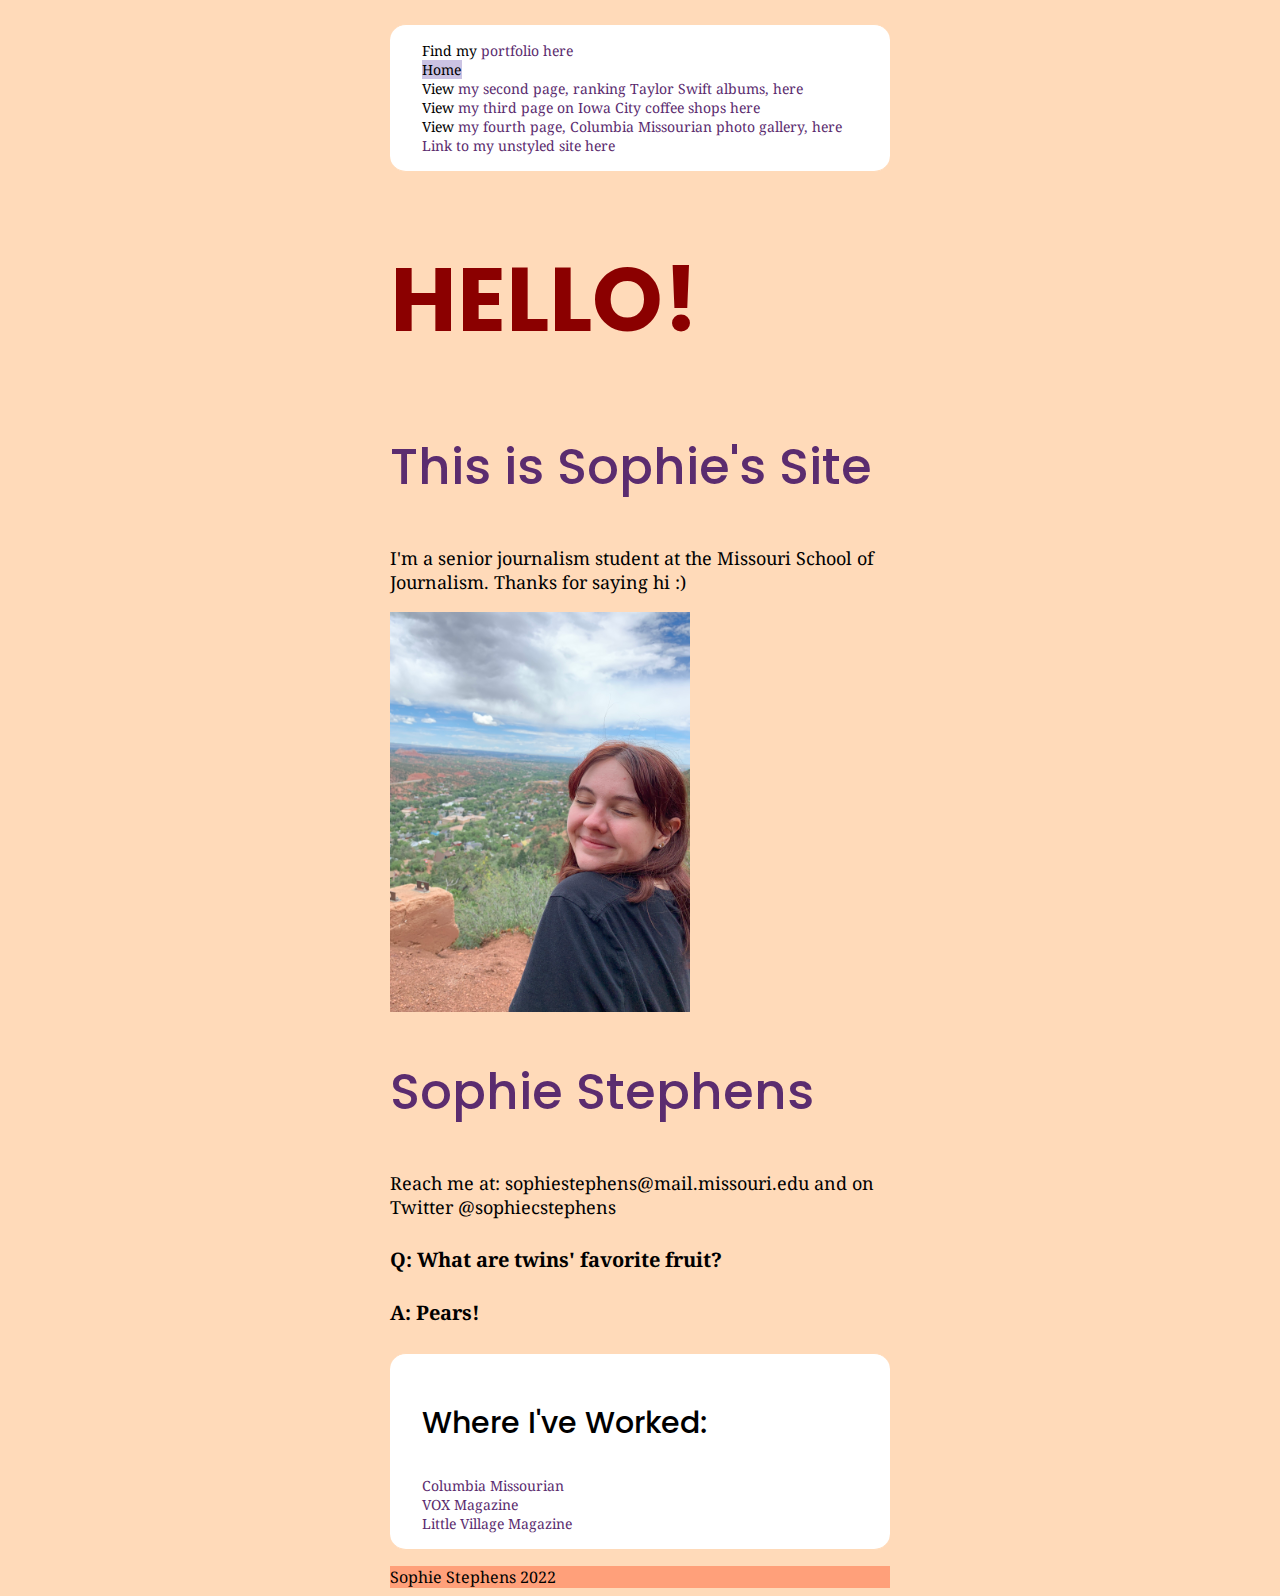
<file: index.html>
<!DOCTYPE html>
<html lang="en" dir="ltr">
  <head>
    <meta charset="utf-8">
    <title>Sophie's Site</title>
    <link rel="preconnect" href="https://fonts.googleapis.com">
  <link rel="preconnect" href="https://fonts.gstatic.com" crossorigin>
  <link href="https://fonts.googleapis.com/css2?family=Noto+Serif&family=Poppins:wght@500;700&display=swap" rel="stylesheet">
    <link rel="stylesheet" href="style.css">
  </head>
<body>

<a class="skip-link" href="#content">Skip to content</a>

<div>
<nav>
    <ul>
      <li>Find my <a href="https://www.sophiestephensportfolio.com">portfolio here</a></li>
      <li> <a class= "active" href="index.html">Home</a></li>
      <li>View <a href="taylor-swift-ranking.html">my second page, ranking Taylor Swift albums, here</a></li>
      <li>View <a href="iowa-coffee.html">my third page on Iowa City coffee shops here</a></li>
      <li>View <a href="missourian-photo-gallery.html">my fourth page, Columbia Missourian photo gallery, here</a></li>
      <li><a href="oldindex.html">Link to my unstyled site here</a></li>
    </ul>
</nav>
</div>

<main id="content">
  <h1> Hello! </h1>
  <h2>This is Sophie's Site</h2>
  <p>I'm a senior journalism student at the Missouri School of Journalism. Thanks for saying hi :) </p>
  <a href=mailto:sophiestephens@mail.missouri.edu>
    <img src="IMG_3371.jpeg" alt="photo of Sophie standing in front of a mountain lookout in Colorado" width="300" height="400"> </a>
    <h2> Sophie Stephens </h2>
    <p>Reach me at:
    sophiestephens@mail.missouri.edu and on Twitter @sophiecstephens</p>
    <h4>Q: What are twins' favorite fruit?</h4>
    <h4> A: Pears!</h4>
<nav>
  <h3>Where I've Worked:</h3>
    <ul>
          <li> <a href="https://www.columbiamissourian.com/">Columbia Missourian</a> </li>
          <li> <a href="https://www.voxmagazine.com/">VOX Magazine</a></li>
          <li> <a href="https://littlevillagemag.com/">Little Village Magazine</a></li>
    </ul>
</nav>
<footer>Sophie Stephens 2022</footer>
</main>
</body>
</html>
</file>
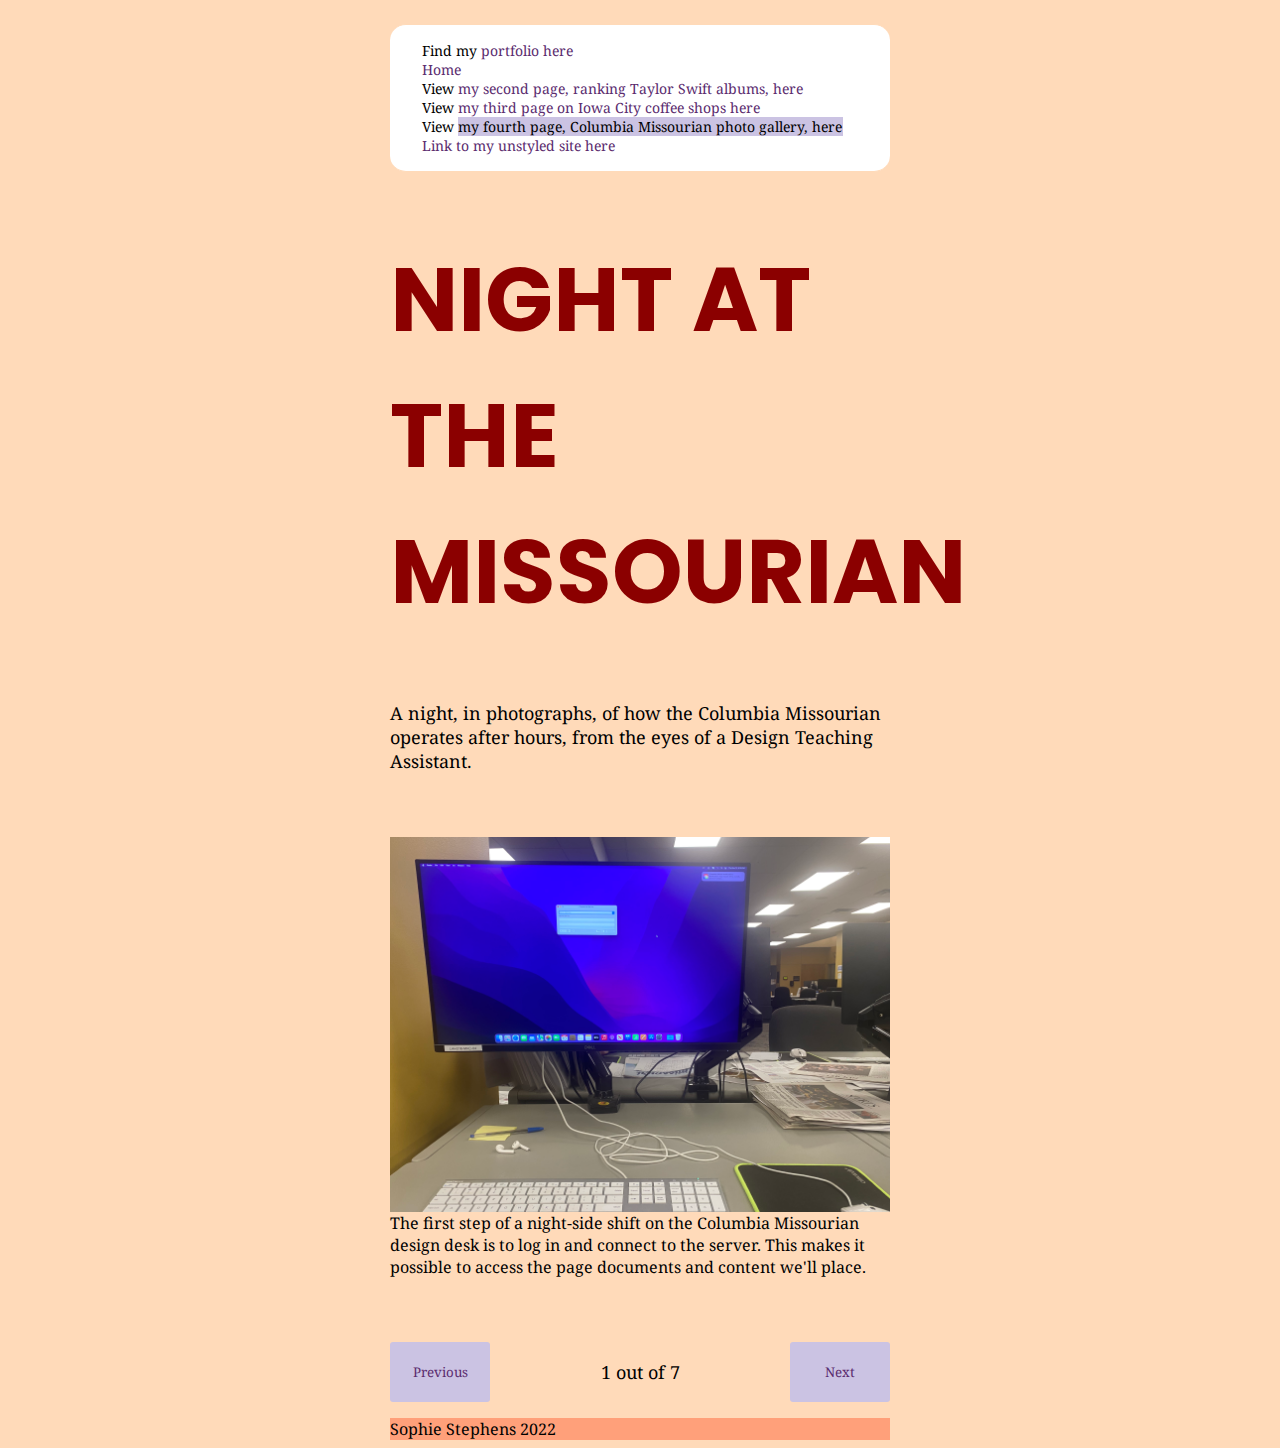
<file: fourth-page.html>
<!DOCTYPE html>
<html lang="en" dir="ltr">
  <head>
    <meta charset="utf-8">
    <title>Night at the Missourian</title>
    <link rel="preconnect" href="https://fonts.googleapis.com">
  <link rel="preconnect" href="https://fonts.gstatic.com" crossorigin>
  <link href="https://fonts.googleapis.com/css2?family=Noto+Serif&family=Poppins:wght@500;700&display=swap" rel="stylesheet">
    <link rel="stylesheet" href="style.css">
    <script type="text/javascript" src="gallery.js" defer></script>
  </head>

<body>
  <a class="skip-link" href="#content">Skip to content</a>
  <nav>
      <ul>
        <li>Find my <a href="https://www.sophiestephensportfolio.com">portfolio here</a></li>
        <li> <a href="index.html">Home</a></li>
        <li>View <a href="second-page.html">my second page, ranking Taylor Swift albums, here</a></li>
        <li>View <a href="third-page.html">my third page on Iowa City coffee shops here</a></li>
        <li>View <a class= "active" href="fourth-page.html">my fourth page, Columbia Missourian photo gallery, here</a></li>
        <li><a href="oldindex.html">Link to my unstyled site here</a></li>
      </ul>
  </nav>

  <main id="content">
    <h1> Night at the Missourian</h1>
    <p> A night, in photographs, of how the Columbia Missourian operates after hours, from the eyes of a Design Teaching Assistant.</p>

    <figure class="gallery-image hideThis hideThis">
        <img src="photo_gallery/one.jpg" alt="A computer screen shows a blue desktop background and a small log in pop up window in the Columbia Missourian newsroom.">
        <figcaption>
          The first step of a night-side shift on the Columbia Missourian design desk is to log in and connect to the server. This makes it possible to access the page documents and content we'll place.
        </figcaption>
    </figure>

    <figure class="gallery-image hideThis">
        <img src="photo_gallery/two.jpg" alt="Mae Bruce is wearing a striped shirt and is leaning over a counter, cutting a page out of a coloring book. In the background, the Columbia Missourian computers display design pages and the story budget.">
        <figcaption>
          There's a lot of waiting when working on the design desk. To pass the time, many of us will do homework, read, chat or do arts and crafts. Assistant City Editor Mae Bruce is cutting a page out of the communal coloring book one night when waiting for an event to finish.
        </figcaption>
    </figure>

    <figure class="gallery-image hideThis">
        <img src="photo_gallery/three.jpg" alt="A group of women working at the Missourian stand around a table in the newsroom.">
        <figcaption>
          A group of the Thursday night Missourian employees stand around the editor desk. Oftentimes, designers, editors and photographers will meet when working on the next day's print product. This night's meeting also included some investigative journalism as the team tried to identify a missing phone.
        </figcaption>
    </figure>

    <figure class="gallery-image hideThis">
        <img src="photo_gallery/four.jpg" alt="Campbell Biemiller leans over a desk coloring a jellyfish picture.">
        <figcaption>
          There are usually one to two design TAs each night for the Missourian. On Thursday nights, Campbell Biemiller (pictured) works on the news desk. Here, Biemiller also colors while waiting for stories to place on the page. Designers work across from each other, and will communicate across the desk below the monitors.
        </figcaption>
    </figure>

    <figure class="gallery-image hideThis">
        <img src="photo_gallery/five.jpg" alt="A laptop computer screen displays a Canvas class homepage for JOURN4502: Multimedia Planning and Design.">
        <figcaption>
          A personal laptop sits in front of the design monitors at the Columbia Missourian. As the night goes on and the newsroom grows quieter, it is easier for the remaining few students to get homework done in quiet while waiting for the night to progress.
        </figcaption>
    </figure>

    <figure class="gallery-image hideThis">
        <img src="photo_gallery/six.jpg" alt="A computer monitor displays a tall white paper on InDesign, a design platform. The page is blank besides two advertisements on the right side and vertical purple lines that help designers.">
        <figcaption>
          Pagess for the paper start as blank white documents. Some, like this one, come with advertisements pre-placed, but otherwise, designers are in charge of ensuring all pages are filled with content in clear, legible ways.
        </figcaption>
    </figure>

    <figure class="gallery-image hideThis">
        <img src="photo_gallery/seven.jpg" alt="A white clock displays the time 12:45.">
        <figcaption>
          Missourian deadlines are commonly set at 12:30 a.m. This evening, pages were designed, edited and sent to the printers in Jefferson City on time.
        </figcaption>
    </figure>

    <div class="button_holder">
          <button id="button_previous">Previous</button>
          <p id="stepper"></p>
          <button id="button_next">Next</button>
        </div>

  </main>
  <footer>Sophie Stephens 2022</footer>
</body>
</html>
</file>
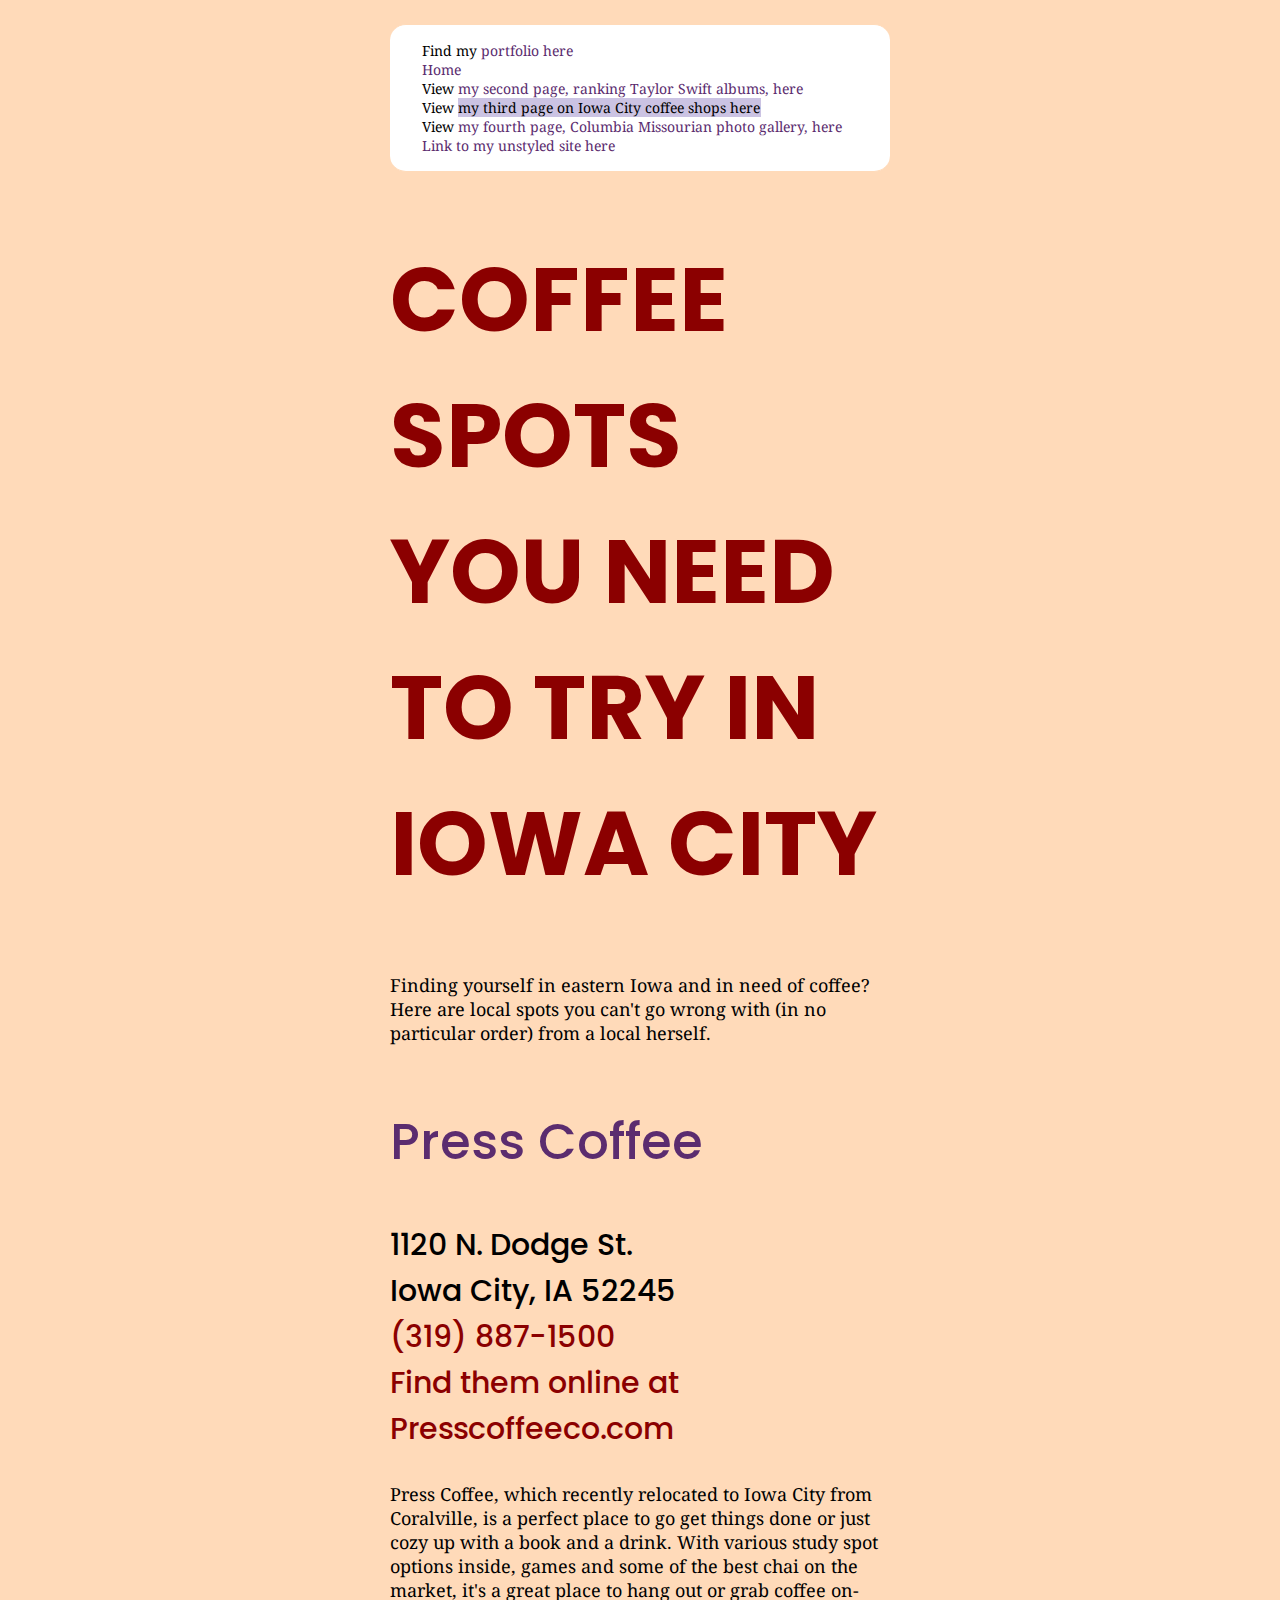
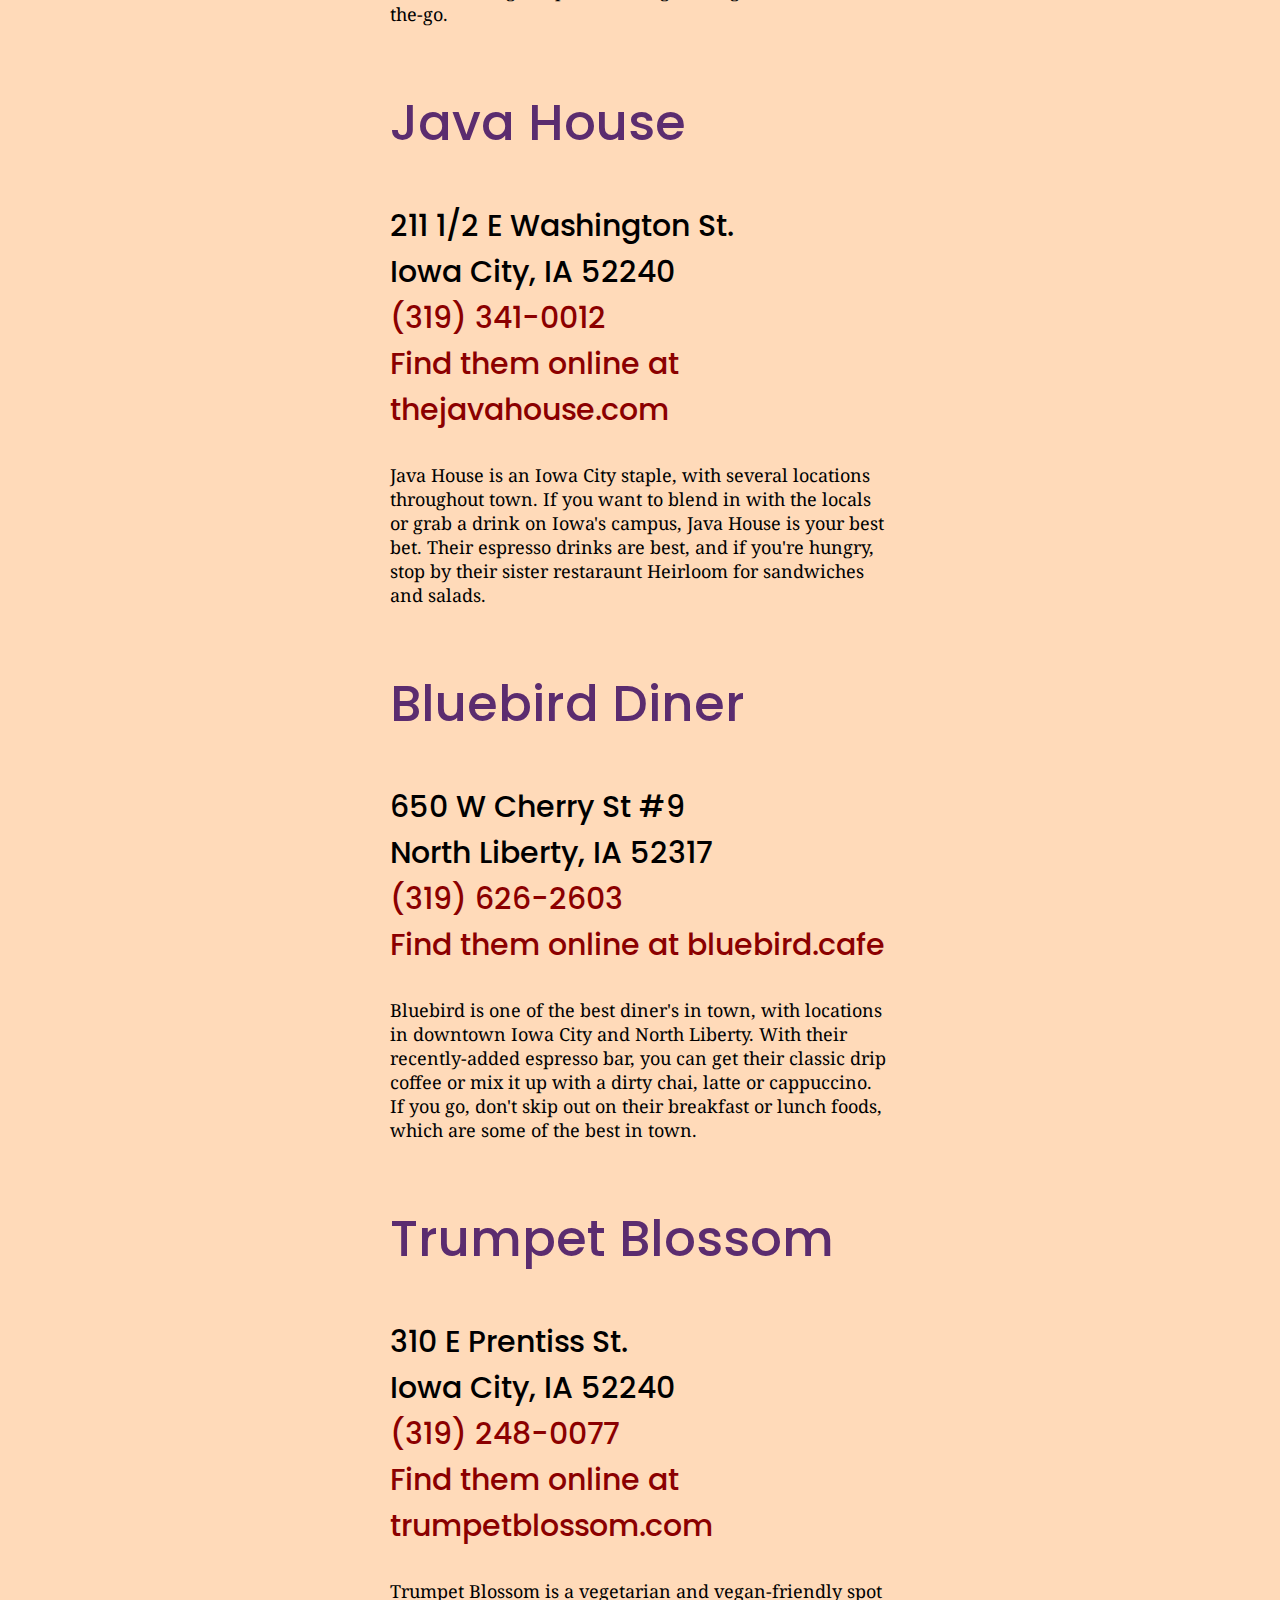
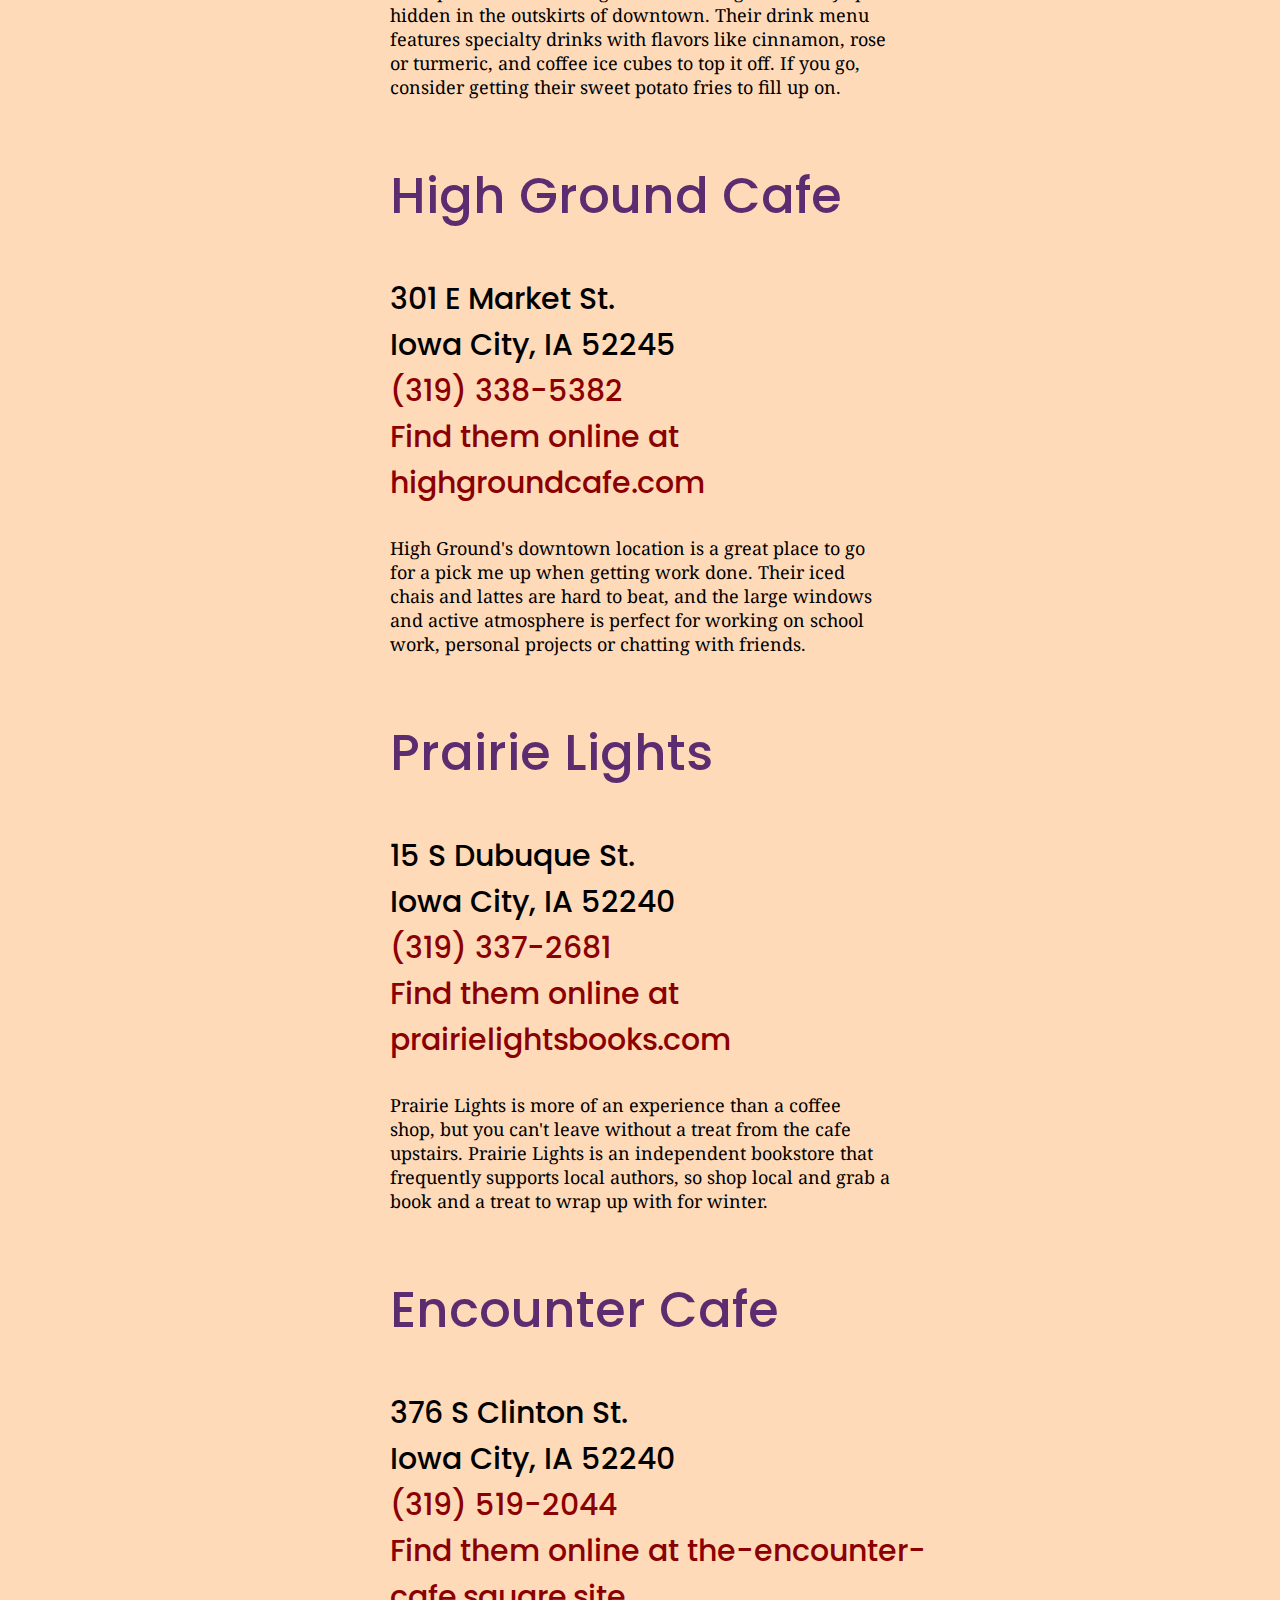
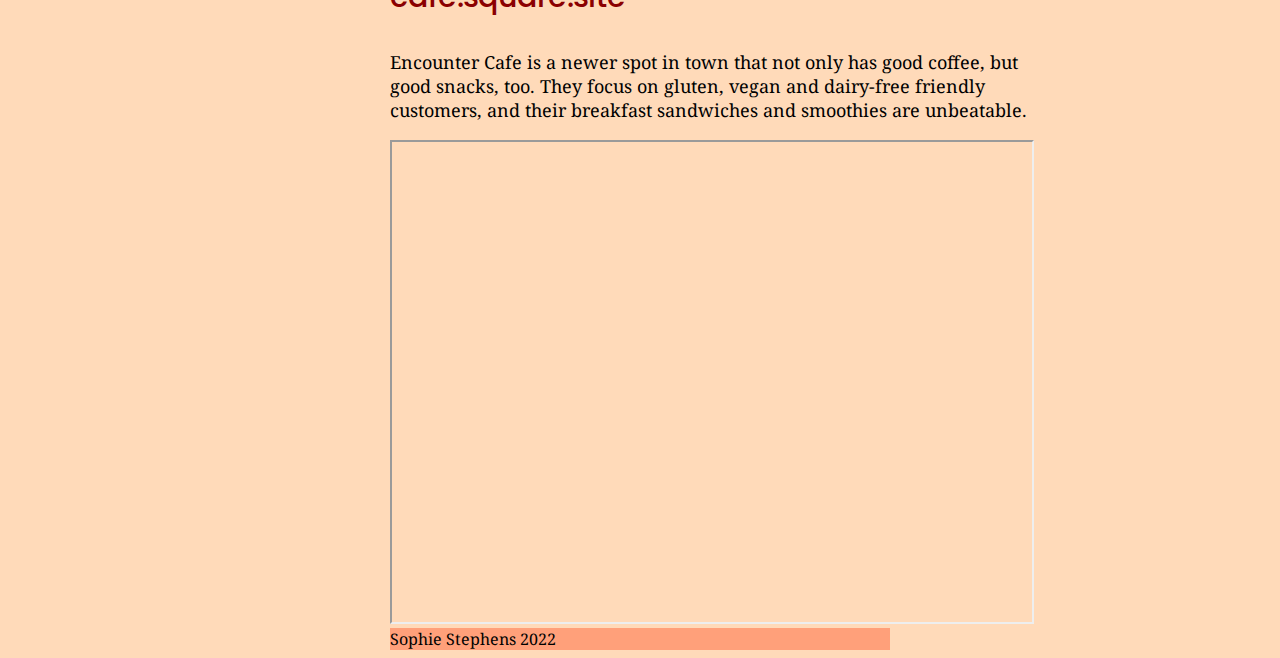
<file: iowa-coffee.html>
<!DOCTYPE html>
<html lang="en" dir="ltr">
  <head>
    <meta charset="utf-8">
    <title>Iowa City Coffee Shops</title>

    <link rel="preconnect" href="https://fonts.googleapis.com">
    <link rel="preconnect" href="https://fonts.gstatic.com" crossorigin>
    <link href="https://fonts.googleapis.com/css2?family=Noto+Serif&family=Poppins:wght@500;700&display=swap" rel="stylesheet">
    <link rel="stylesheet" href="style.css">

  </head>

<body>
  <a class="skip-link" href="#content">Skip to content</a>
  <nav>
      <ul>
        <li>Find my <a href="https://www.sophiestephensportfolio.com">portfolio here</a></li>
        <li> <a href="index.html">Home</a></li>
        <li>View <a href="taylor-swift-ranking.html">my second page, ranking Taylor Swift albums, here</a></li>
        <li>View <a class= "active" href="iowa-coffee.html">my third page on Iowa City coffee shops here</a></li>
        <li>View <a href="missourian-photo-gallery.html">my fourth page, Columbia Missourian photo gallery, here</a></li>
        <li><a href="oldindex.html">Link to my unstyled site here</a></li>
      </ul>
  </nav>

<main id="content">
<div>
  <h1> Coffee spots you need to try in Iowa City </h1>
    <p> Finding yourself in eastern Iowa and in need of coffee? Here are local spots you can't go wrong with (in no particular order) from a local herself. </p>
</div>

<section class="location-holder">
<div>
  <h2> Press Coffee </h2>
    <h3>1120 N. Dodge St.<br>
      Iowa City, IA 52245
      <br> <a href=tel:+3198871500>(319) 887-1500</a>
      <br> <a href="Presscoffeeco.com">Find them online at Presscoffeeco.com</a> </h3>
    <p>Press Coffee, which recently relocated to Iowa City from Coralville, is a perfect place to go get things done or just cozy up with a book and a drink. With various study spot options inside, games and some of the best chai on the market, it's a great place to hang out or grab coffee on-the-go.</p>
</div>
</section>
<section class="location-holder">
<div>
  <h2> Java House </h2>
    <h3> 211 1/2 E Washington St.
      <br> Iowa City, IA 52240
      <br> <a href=tel:+3193410012>(319) 341-0012</a>
      <br> <a href="thejavahouse.com">Find them online at thejavahouse.com</a></h3>
    <p> Java House is an Iowa City staple, with several locations throughout town. If you want to blend in with the locals or grab a drink on Iowa's campus, Java House is your best bet. Their espresso drinks are best, and if you're hungry, stop by their sister restaraunt Heirloom for sandwiches and salads. </p>
</div>
</section>
<section class="location-holder">
<div>
  <h2> Bluebird Diner </h2>
    <h3> 650 W Cherry St #9
      <br> North Liberty, IA 52317
      <br> <a href=tel:+3196262603>(319) 626-2603</a>
      <br> <a href="bluebird.cafe">Find them online at bluebird.cafe</a> </h3>
    <p> Bluebird is one of the best diner's in town, with locations in downtown Iowa City and North Liberty. With their recently-added espresso bar, you can get their classic drip coffee or mix it up with a dirty chai, latte or cappuccino. If you go, don't skip out on their breakfast or lunch foods, which are some of the best in town. </p>
</div>
</section>
<section class="location-holder">
<div>
  <h2> Trumpet Blossom </h2>
    <h3> 310 E Prentiss St.
      <br> Iowa City, IA 52240
      <br> <a href=tel:+3192480077>(319) 248-0077</a>
      <br> <a href="https://www.trumpetblossom.com/">Find them online at trumpetblossom.com</a> </h3>
    <p> Trumpet Blossom is a vegetarian and vegan-friendly spot hidden in the outskirts of downtown. Their drink menu features specialty drinks with flavors like cinnamon, rose or turmeric, and coffee ice cubes to top it off. If you go, consider getting their sweet potato fries to fill up on. </p>
</div>
</section>
<section class="location-holder">
<div>
  <h2> High Ground Cafe </h2>
    <h3> 301 E Market St.
      <br> Iowa City, IA 52245
      <br> <a href=tel:+3193385382>(319) 338-5382</a>
      <br> <a href="https://www.highgroundcafe.com/">Find them online at highgroundcafe.com</a> </h3>
    <p>High Ground's downtown location is a great place to go for a pick me up when getting work done. Their iced chais and lattes are hard to beat, and the large windows and active atmosphere is perfect for working on school work, personal projects or chatting with friends. </p>
</div>
</section>
<section class="location-holder">
<div>
  <h2> Prairie Lights </h2>
    <h3> 15 S Dubuque St.
      <br>Iowa City, IA 52240
      <br> <a href=tel:+3193372681>(319) 337-2681</a>
      <br> <a href="prairielightsbooks.com">Find them online at prairielightsbooks.com</a> </h3>
    <p> Prairie Lights is more of an experience than a coffee shop, but you can't leave without a treat from the cafe upstairs. Prairie Lights is an independent bookstore that frequently supports local authors, so shop local and grab a book and a treat to wrap up with for winter. </p>
</div>
</section>
<section class="location-holder">
<div>
  <h2> Encounter Cafe </h2>
    <h3> 376 S Clinton St.
      <br>Iowa City, IA 52240
      <br> <a href=tel:+3195192044>(319) 519-2044</a>
      <br> <a href="the-encounter-cafe.square.site">Find them online at the-encounter-cafe.square.site</a> </h3>
    <p> Encounter Cafe is a newer spot in town that not only has good coffee, but good snacks, too. They focus on gluten, vegan and dairy-free friendly customers, and their breakfast sandwiches and smoothies are unbeatable. </p>

    <iframe src="https://www.google.com/maps/d/embed?mid=1BTkgzjzhoa4jeAb0_Q6NYuVIyhAAJ40&ehbc=2E312F" width="640" height="480"></iframe>

    
</div>
</section>
<footer>Sophie Stephens 2022</footer>
</main>
</body>
</html>
</file>
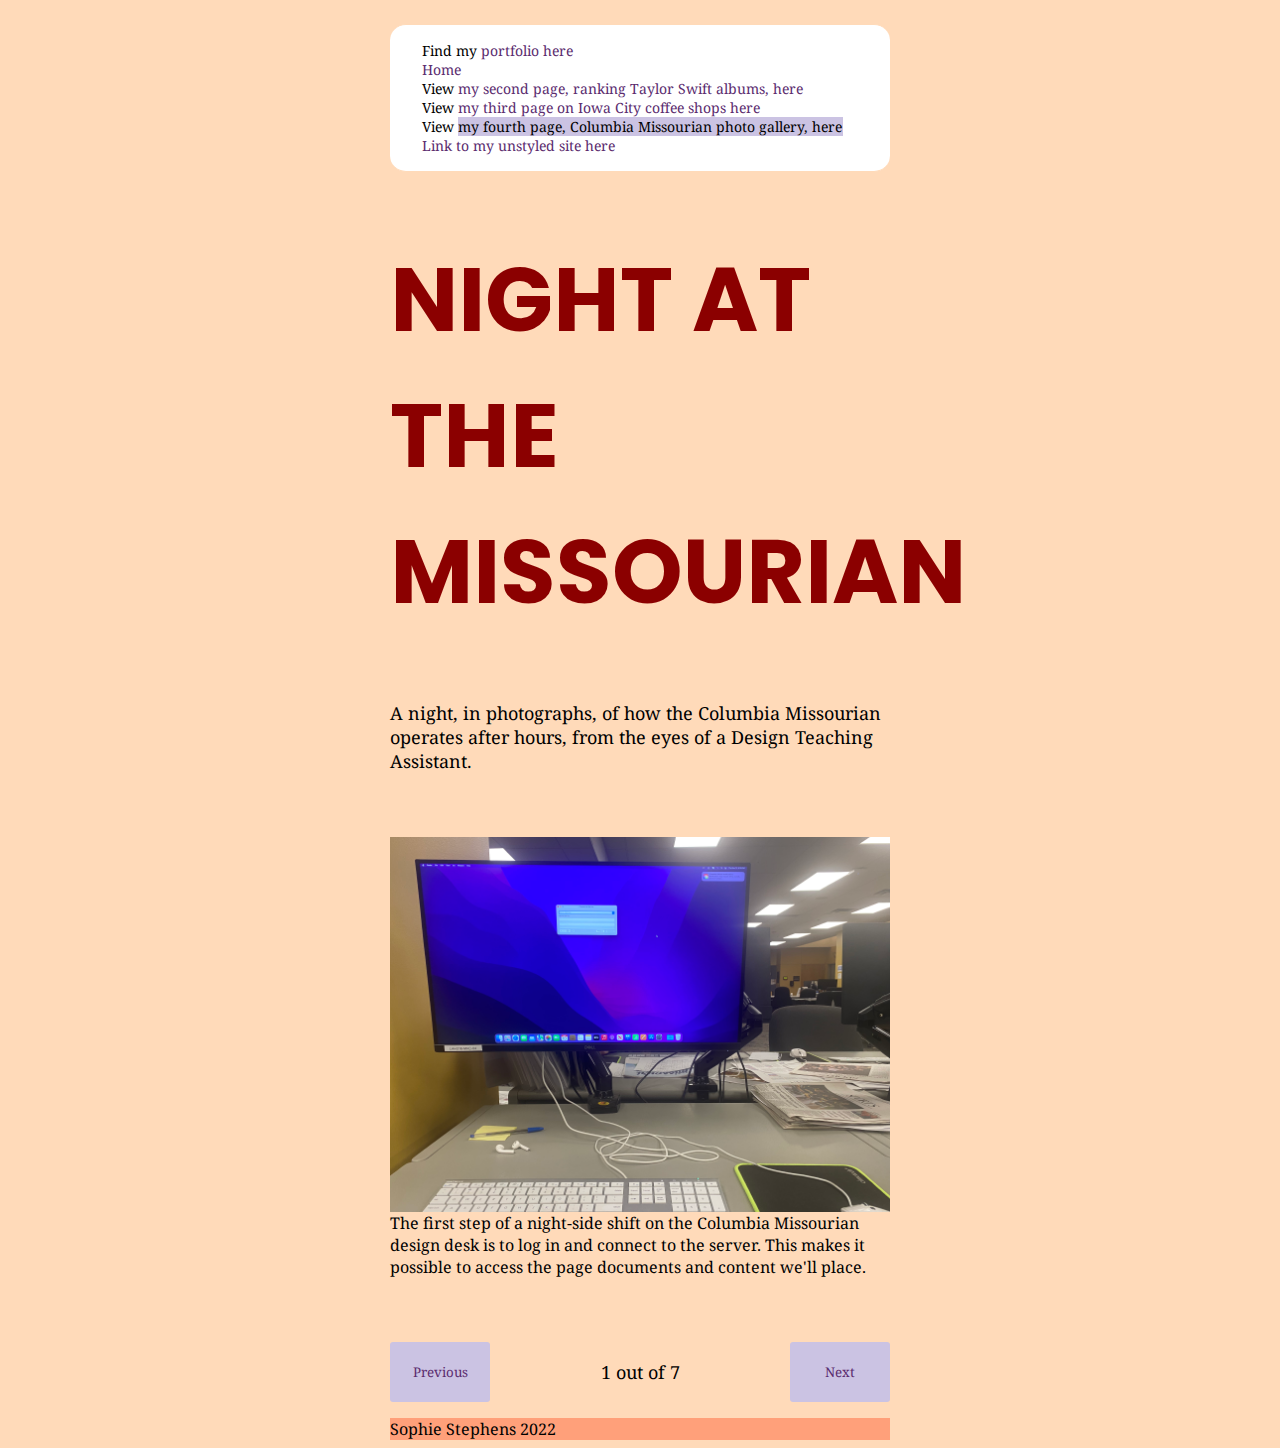
<file: missourian-photo-gallery.html>
<!DOCTYPE html>
<html lang="en" dir="ltr">
  <head>
    <meta charset="utf-8">
    <title>Night at the Missourian</title>
    <link rel="preconnect" href="https://fonts.googleapis.com">
  <link rel="preconnect" href="https://fonts.gstatic.com" crossorigin>
  <link href="https://fonts.googleapis.com/css2?family=Noto+Serif&family=Poppins:wght@500;700&display=swap" rel="stylesheet">
    <link rel="stylesheet" href="style.css">
    <script type="text/javascript" src="gallery.js" defer></script>
  </head>

<body>
  <a class="skip-link" href="#content">Skip to content</a>
  <nav>
      <ul>
        <li>Find my <a href="https://www.sophiestephensportfolio.com">portfolio here</a></li>
        <li> <a href="index.html">Home</a></li>
        <li>View <a href="taylor-swift-ranking.html">my second page, ranking Taylor Swift albums, here</a></li>
        <li>View <a href="iowa-coffee.html">my third page on Iowa City coffee shops here</a></li>
        <li>View <a class= "active" href="missourian-photo-gallery.html">my fourth page, Columbia Missourian photo gallery, here</a></li>
        <li><a href="oldindex.html">Link to my unstyled site here</a></li>
      </ul>
  </nav>

  <main id="content">
    <h1> Night at the Missourian</h1>
    <p> A night, in photographs, of how the Columbia Missourian operates after hours, from the eyes of a Design Teaching Assistant.</p>

    <figure class="gallery-image hideThis hideThis">
        <img src="photo_gallery/one.jpg" alt="A computer screen shows a blue desktop background and a small log in pop up window in the Columbia Missourian newsroom.">
        <figcaption>
          The first step of a night-side shift on the Columbia Missourian design desk is to log in and connect to the server. This makes it possible to access the page documents and content we'll place.
        </figcaption>
    </figure>

    <figure class="gallery-image hideThis">
        <img src="photo_gallery/two.jpg" alt="Mae Bruce is wearing a striped shirt and is leaning over a counter, cutting a page out of a coloring book. In the background, the Columbia Missourian computers display design pages and the story budget.">
        <figcaption>
          There's a lot of waiting when working on the design desk. To pass the time, many of us will do homework, read, chat or do arts and crafts. Assistant City Editor Mae Bruce is cutting a page out of the communal coloring book one night when waiting for an event to finish.
        </figcaption>
    </figure>

    <figure class="gallery-image hideThis">
        <img src="photo_gallery/three.jpg" alt="A group of women working at the Missourian stand around a table in the newsroom.">
        <figcaption>
          A group of the Thursday night Missourian employees stand around the editor desk. Oftentimes, designers, editors and photographers will meet when working on the next day's print product. This night's meeting also included some investigative journalism as the team tried to identify a missing phone.
        </figcaption>
    </figure>

    <figure class="gallery-image hideThis">
        <img src="photo_gallery/four.jpg" alt="Campbell Biemiller leans over a desk coloring a jellyfish picture.">
        <figcaption>
          There are usually one to two design TAs each night for the Missourian. On Thursday nights, Campbell Biemiller (pictured) works on the news desk. Here, Biemiller also colors while waiting for stories to place on the page. Designers work across from each other, and will communicate across the desk below the monitors.
        </figcaption>
    </figure>

    <figure class="gallery-image hideThis">
        <img src="photo_gallery/five.jpg" alt="A laptop computer screen displays a Canvas class homepage for JOURN4502: Multimedia Planning and Design.">
        <figcaption>
          A personal laptop sits in front of the design monitors at the Columbia Missourian. As the night goes on and the newsroom grows quieter, it is easier for the remaining few students to get homework done in quiet while waiting for the night to progress.
        </figcaption>
    </figure>

    <figure class="gallery-image hideThis">
        <img src="photo_gallery/six.jpg" alt="A computer monitor displays a tall white paper on InDesign, a design platform. The page is blank besides two advertisements on the right side and vertical purple lines that help designers.">
        <figcaption>
          Pagess for the paper start as blank white documents. Some, like this one, come with advertisements pre-placed, but otherwise, designers are in charge of ensuring all pages are filled with content in clear, legible ways.
        </figcaption>
    </figure>

    <figure class="gallery-image hideThis">
        <img src="photo_gallery/seven.jpg" alt="A white clock displays the time 12:45.">
        <figcaption>
          Missourian deadlines are commonly set at 12:30 a.m. This evening, pages were designed, edited and sent to the printers in Jefferson City on time.
        </figcaption>
    </figure>

    <div class="button_holder">
          <button id="button_previous">Previous</button>
          <p id="stepper"></p>
          <button id="button_next">Next</button>
        </div>

  </main>
  <footer>Sophie Stephens 2022</footer>
</body>
</html>
</file>
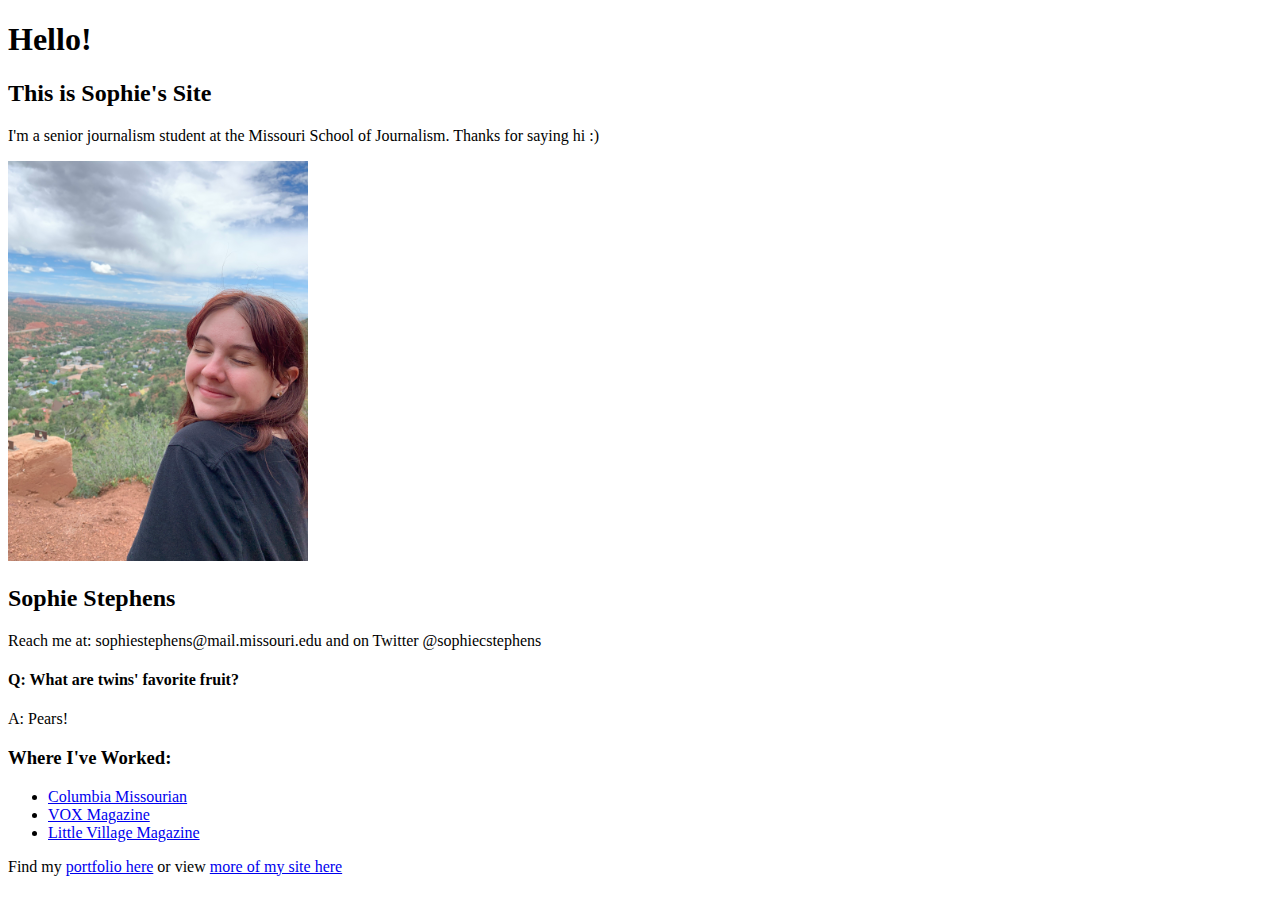
<file: oldindex.html>
<!DOCTYPE html>
<html lang="en" dir="ltr">
  <head>
    <meta charset="utf-8">
    <title>Sophie's Site</title>
  </head>
  <body>
    <h1> Hello! </h1>
    <h2>This is Sophie's Site</h2>
    <p>I'm a senior journalism student at the Missouri School of Journalism. Thanks for saying hi :) </p>
    <a href=mailto:sophiestephens@mail.missouri.edu>
    <img src="IMG_3371.jpeg" alt="photo of Sophie standing in front of a mountain lookout in Colorado" width="300px" height="400px"> </a>
    <h2> Sophie Stephens
      </h2>
    <p>Reach me at:
    sophiestephens@mail.missouri.edu and on Twitter @sophiecstephens</p>
    <h4>Q: What are twins' favorite fruit?</h4>
    <p> A: Pears!</p>
<h3>Where I've Worked:</h3>
<p>
<ul>
  <li> <a href="https://www.columbiamissourian.com/">Columbia Missourian</a> </li>
  <li> <a href="https://www.voxmagazine.com/">VOX Magazine</a></li>
  <li> <a href="https://littlevillagemag.com/">Little Village Magazine</a></li>
</ul>
Find my <a href="https://www.sophiestephensportfolio.com">portfolio here</a>
or view <a href="second-page.html">more of my site here</a>
</p>
  </body>
</html>
</file>
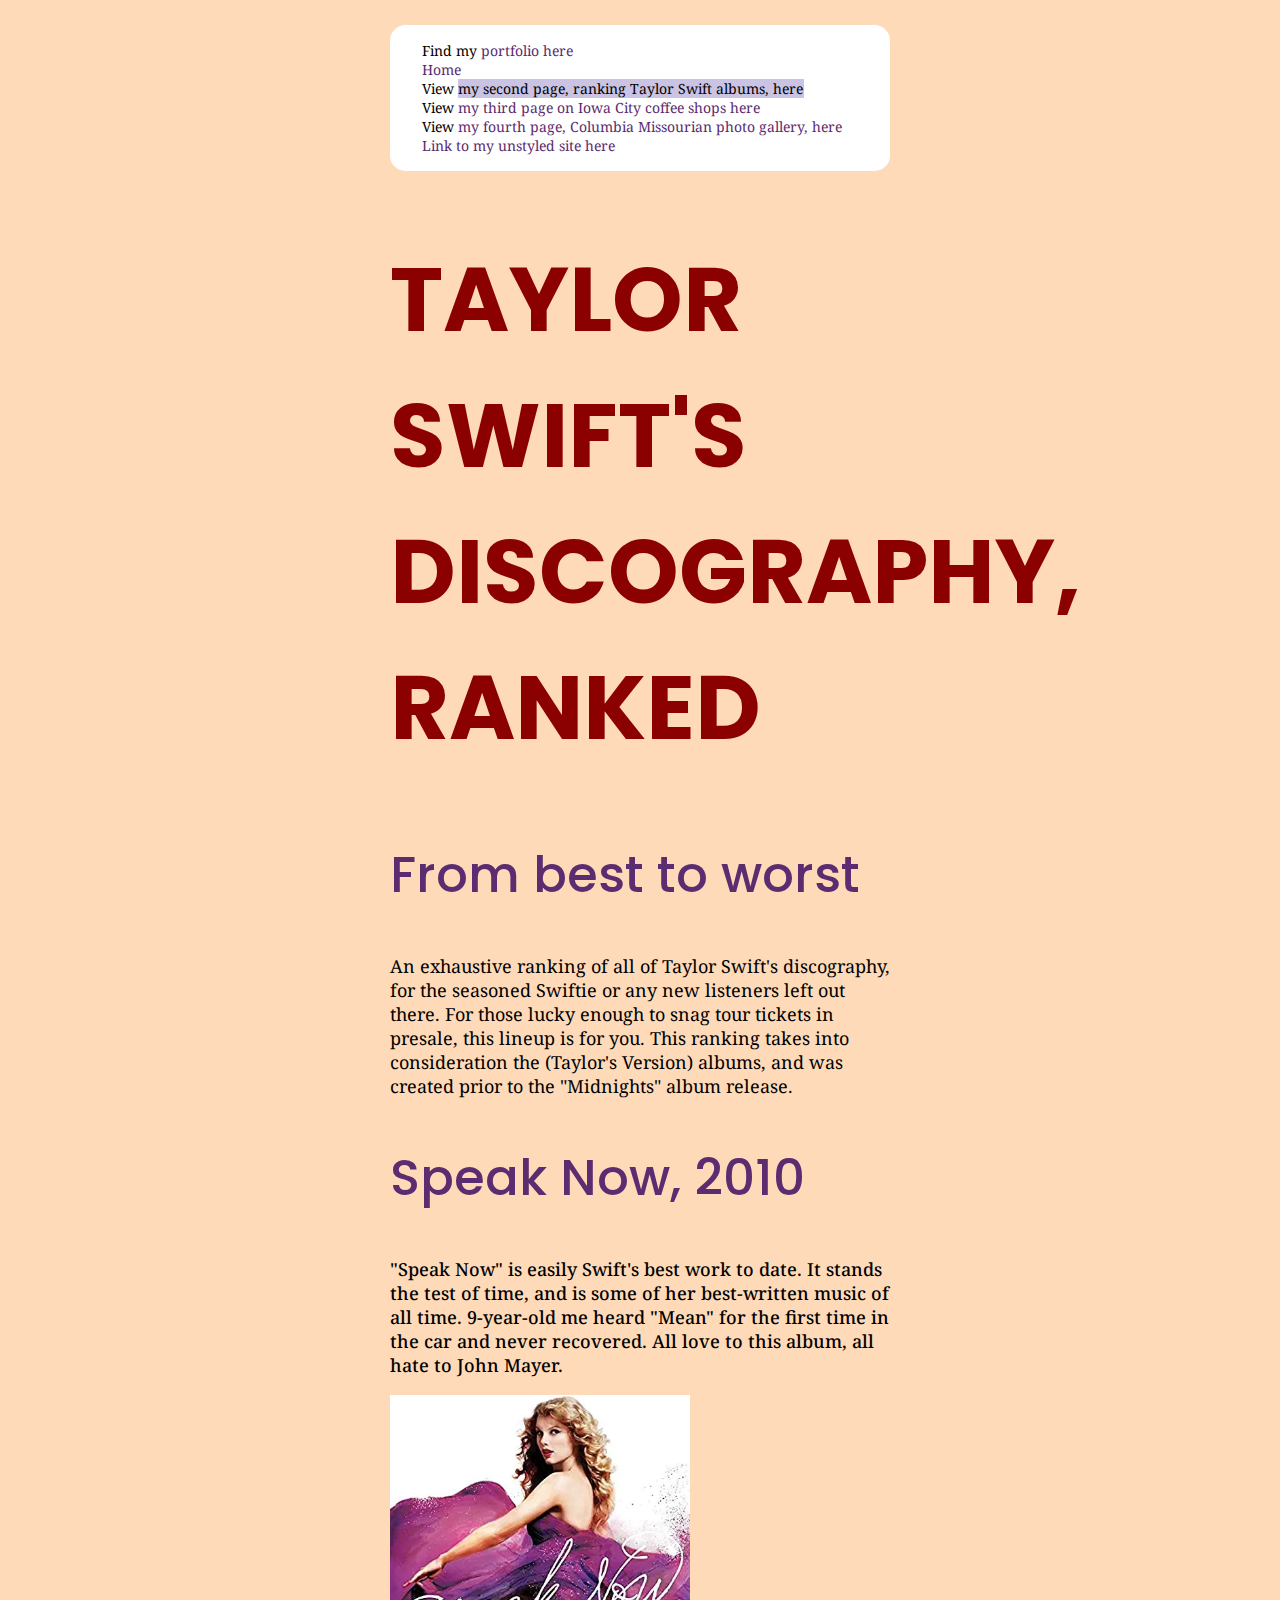
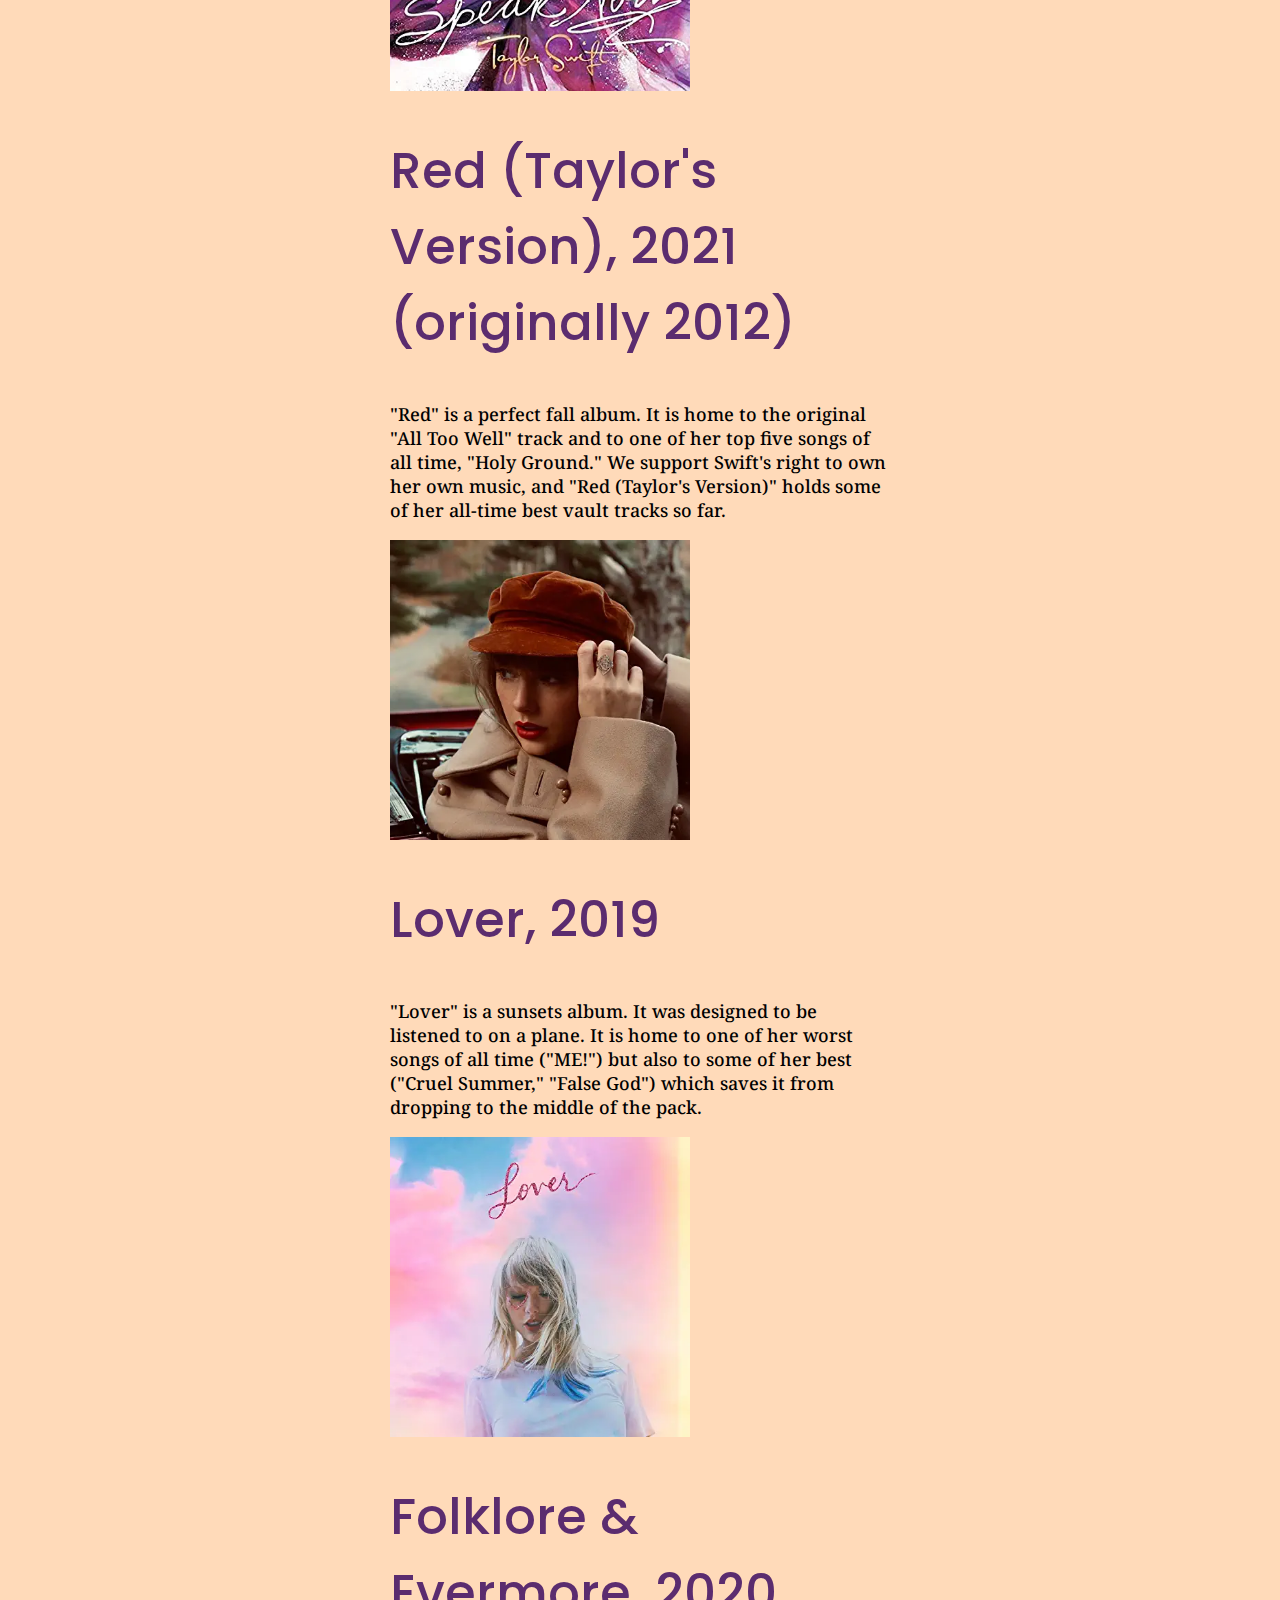
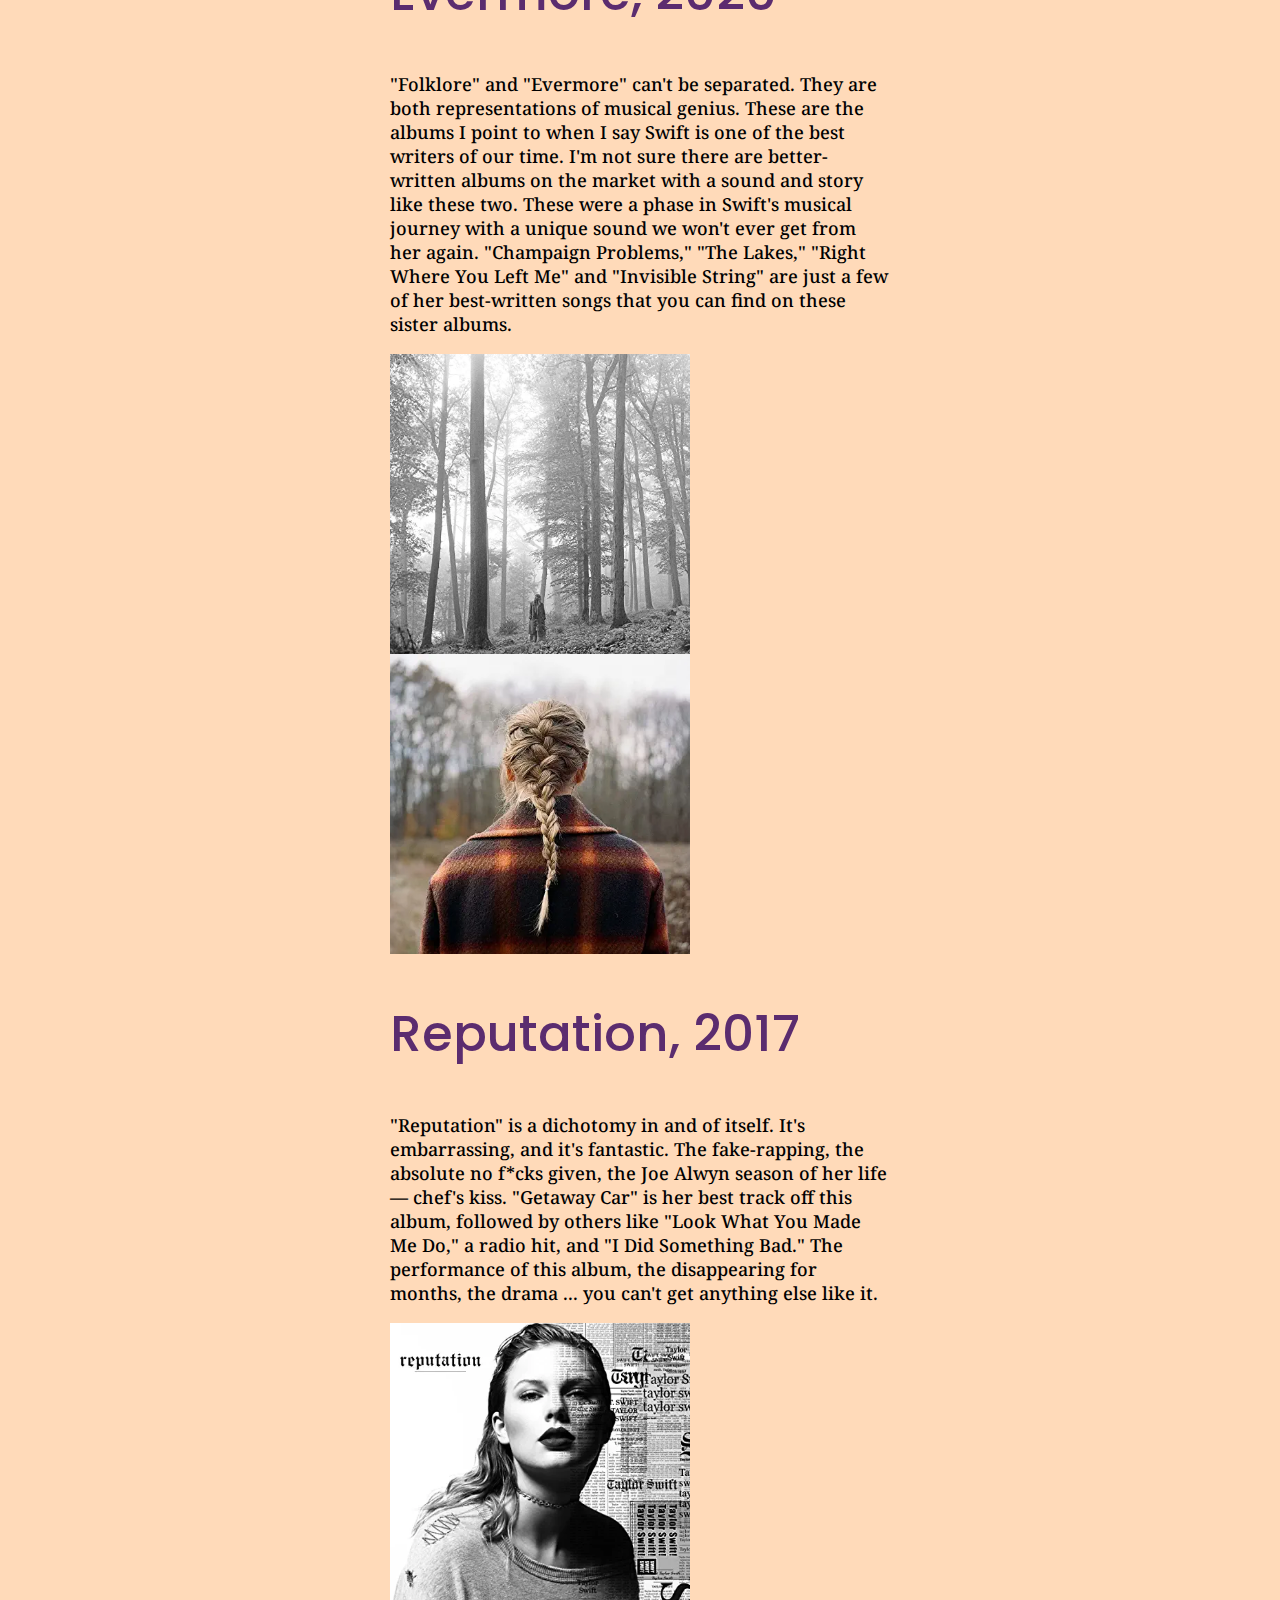
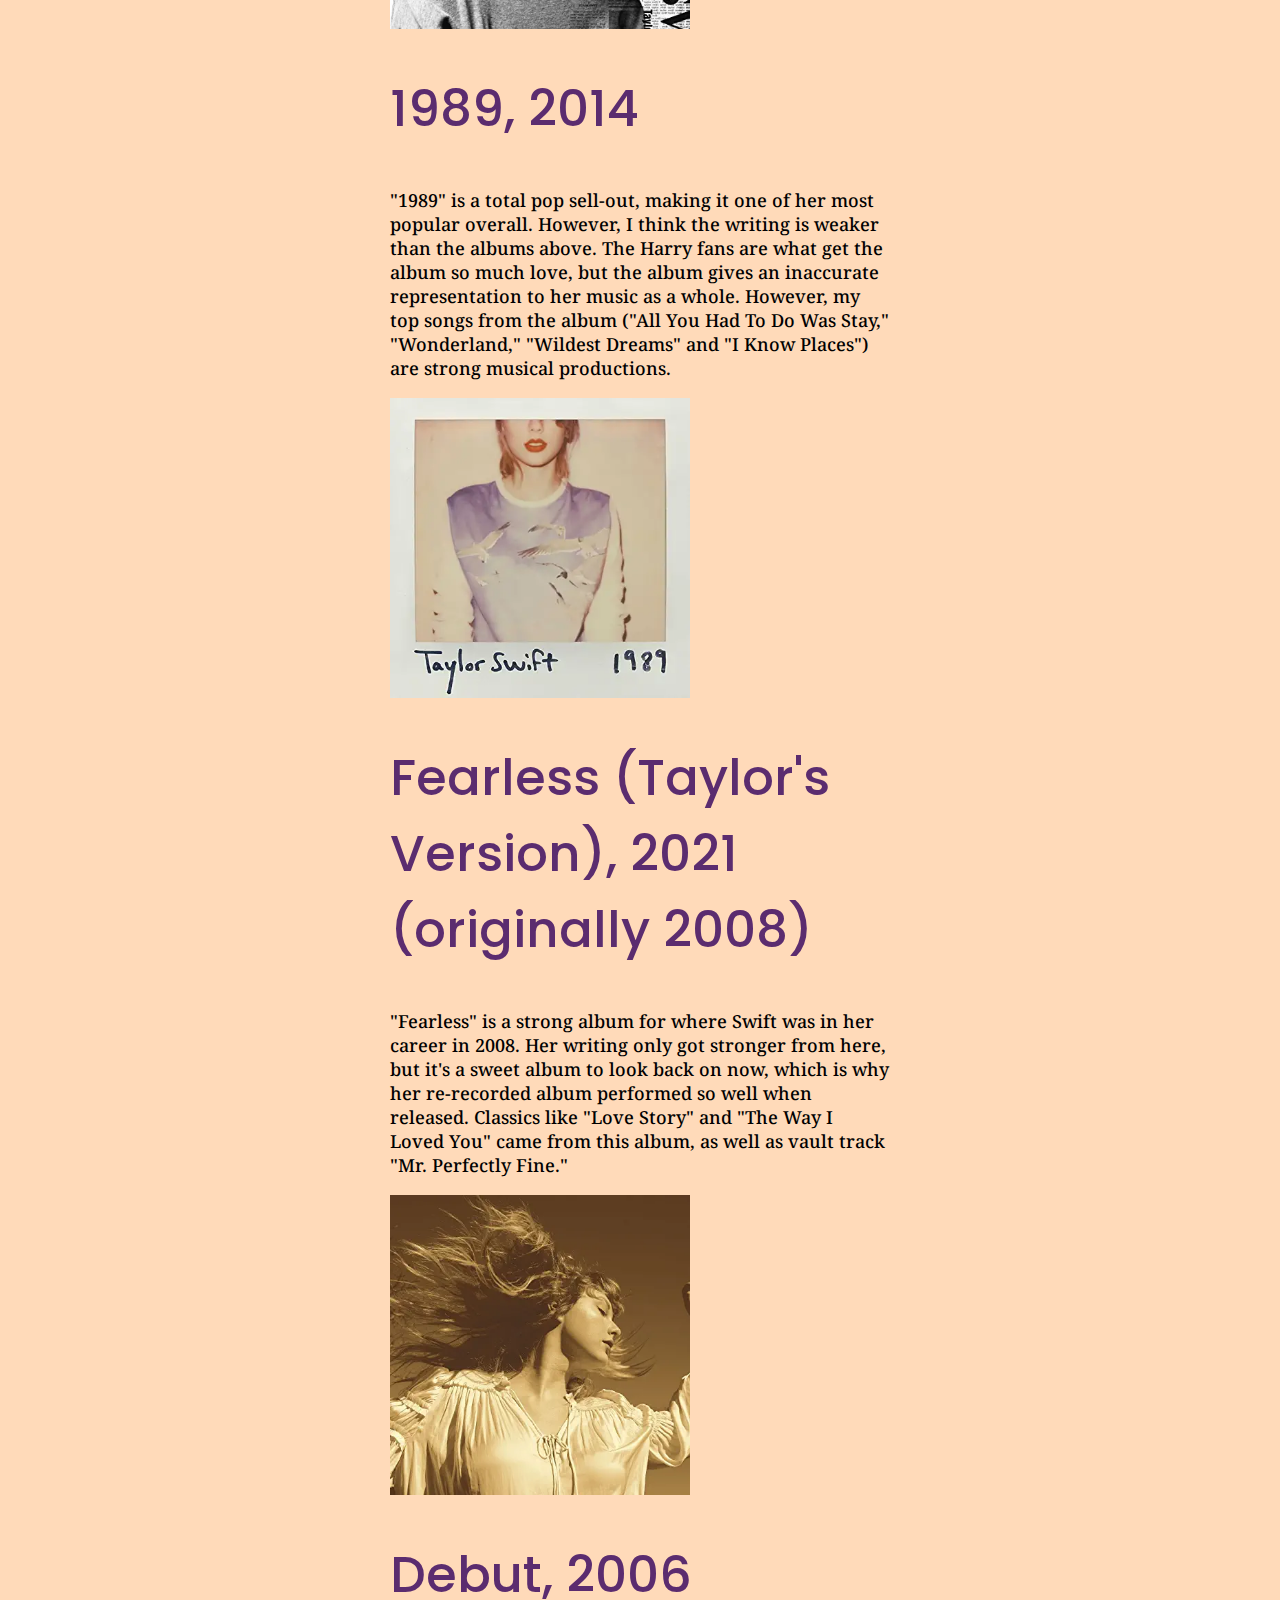
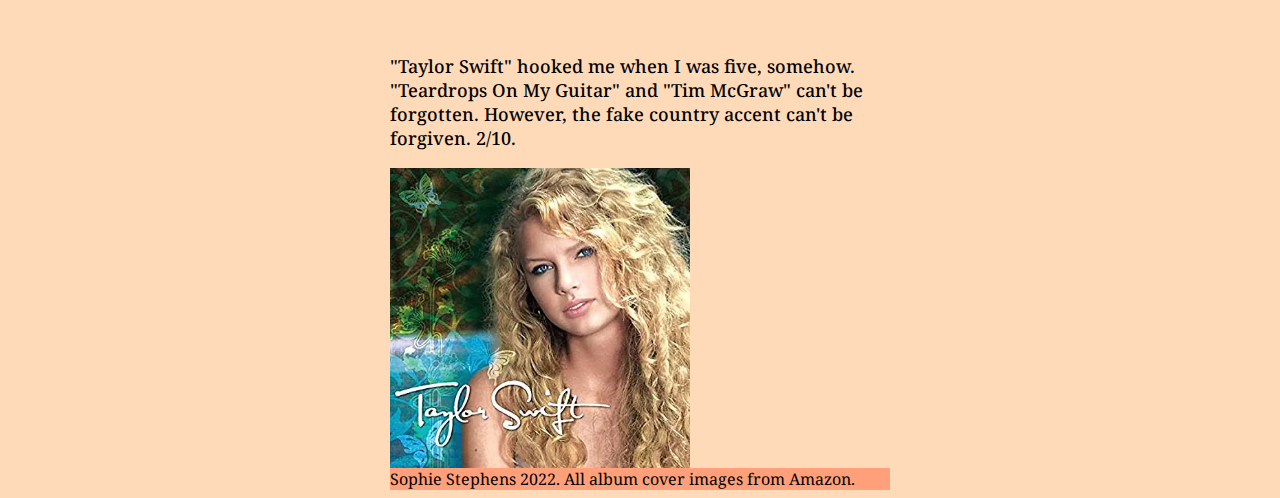
<file: second-page.html>
<!DOCTYPE html>
<html lang="en" dir="ltr">
  <head>
    <meta charset="utf-8">
    <title>Ranking Taylor Swift Albums</title>
    <link rel="preconnect" href="https://fonts.googleapis.com">
  <link rel="preconnect" href="https://fonts.gstatic.com" crossorigin>
  <link href="https://fonts.googleapis.com/css2?family=Noto+Serif&family=Poppins:wght@500;700&display=swap" rel="stylesheet">
    <link rel="stylesheet" href="style.css">
  </head>
  <body>
    <a class="skip-link" href="#content">Skip to content</a>
    <nav>
        <ul>
          <li>Find my <a href="https://www.sophiestephensportfolio.com">portfolio here</a></li>
          <li> <a href="index.html">Home</a></li>
          <li>View <a class= "active" href="second-page.html">my second page, ranking Taylor Swift albums, here</a></li>
          <li>View <a href="third-page.html">my third page on Iowa City coffee shops here</a></li>
          <li>View <a href="fourth-page.html">my fourth page, Columbia Missourian photo gallery, here</a></li>
          <li><a href="oldindex.html">Link to my unstyled site here</a></li>
        </ul>
    </nav>

<main id="content">
    <div>
      <h1>Taylor Swift's Discography, Ranked</h1>
      <h2> From best to worst </h2>
      <p>An exhaustive ranking of all of Taylor Swift's discography, for the seasoned Swiftie or any new listeners left out there. For those lucky enough to snag tour tickets in presale, this lineup is for you. This ranking takes into consideration the (Taylor's Version) albums, and was created prior to the "Midnights" album release.</p>
    </div>
<ol>
  <li><h2>Speak Now, 2010</h2>
  <p>"Speak Now" is easily Swift's best work to date. It stands the test of time, and is some of her best-written music of all time. 9-year-old me heard "Mean" for the first time in the car and never recovered. All love to this album, all hate to John Mayer.</p>
    <img src="images/speak-now.jpeg" alt="album cover of Speak Now by Taylor Swift"></li>

  <li><h2>Red (Taylor's Version), 2021 (originally 2012)</h2>
  <p>"Red" is a perfect fall album. It is home to the original "All Too Well" track and to one of her top five songs of all time, "Holy Ground." We support Swift's right to own her own music, and "Red (Taylor's Version)" holds some of her all-time best vault tracks so far.</p>
    <img src="images/red-taylors-version.webp" alt="album cover of Red (Taylor's Version) by Taylor Swift"></li>

  <li><h2>Lover, 2019</h2>
  <p>"Lover" is a sunsets album. It was designed to be listened to on a plane. It is home to one of her worst songs of all time ("ME!") but also to some of her best ("Cruel Summer," "False God") which saves it from dropping to the middle of the pack. </p>
    <img src="images/lover.jpeg" alt="album cover of Lover by Taylor Swift"></li>

  <li><h2>Folklore & Evermore, 2020</h2>
  <p>"Folklore" and "Evermore" can't be separated. They are both representations of musical genius. These are the albums I point to when I say Swift is one of the best writers of our time. I'm not sure there are better-written albums on the market with a sound and story like these two. These were a phase in Swift's musical journey with a unique sound we won't ever get from her again. "Champaign Problems," "The Lakes," "Right Where You Left Me" and "Invisible String" are just a few of her best-written songs that you can find on these sister albums.</p>
    <img src="images/folklore.jpeg" alt="album cover of Folklore by Taylor Swift">
    <img src="images/evermore.jpeg" alt="album cover of Evermore by Taylor Swift"></li>

  <li><h2>Reputation, 2017</h2>
  <p>"Reputation" is a dichotomy in and of itself. It's embarrassing, and it's fantastic. The fake-rapping, the absolute no f*cks given, the Joe Alwyn season of her life — chef's kiss. "Getaway Car" is her best track off this album, followed by others like "Look What You Made Me Do," a radio hit, and "I Did Something Bad." The performance of this album, the disappearing for months, the drama ... you can't get anything else like it.</p>
    <img src="images/reputation.jpeg" alt="album cover of Reputation by Taylor Swift"></li>

  <li><h2>1989, 2014</h2>
  <p>"1989" is a total pop sell-out, making it one of her most popular overall. However, I think the writing is weaker than the albums above. The Harry fans are what get the album so much love, but the album gives an inaccurate representation to her music as a whole. However, my top songs from the album ("All You Had To Do Was Stay," "Wonderland," "Wildest Dreams" and "I Know Places") are strong musical productions.</p>
    <img src="images/1989.jpeg" alt="album cover of 1989 by Taylor Swift"></li>

  <li><h2>Fearless (Taylor's Version), 2021 (originally 2008)</h2>
  <p>"Fearless" is a strong album for where Swift was in her career in 2008. Her writing only got stronger from here, but it's a sweet album to look back on now, which is why her re-recorded album performed so well when released. Classics like "Love Story" and "The Way I Loved You" came from this album, as well as vault track "Mr. Perfectly Fine."</p>
    <img src="images/fearless-taylors-version.jpeg" alt="album cover of Fearless (Taylor's Version) by Taylor Swift"></li>

  <li><h2>Debut, 2006</h2>
  <p>"Taylor Swift" hooked me when I was five, somehow. "Teardrops On My Guitar" and "Tim McGraw" can't be forgotten. However, the fake country accent can't be forgiven. 2/10.</p>
    <img src="images/debut.jpeg" alt="album cover of Debut by Taylor Swift"></li>
</ol>
<footer>Sophie Stephens 2022. All album cover images from Amazon.</footer>
</main>
</body>
</html>
</file>
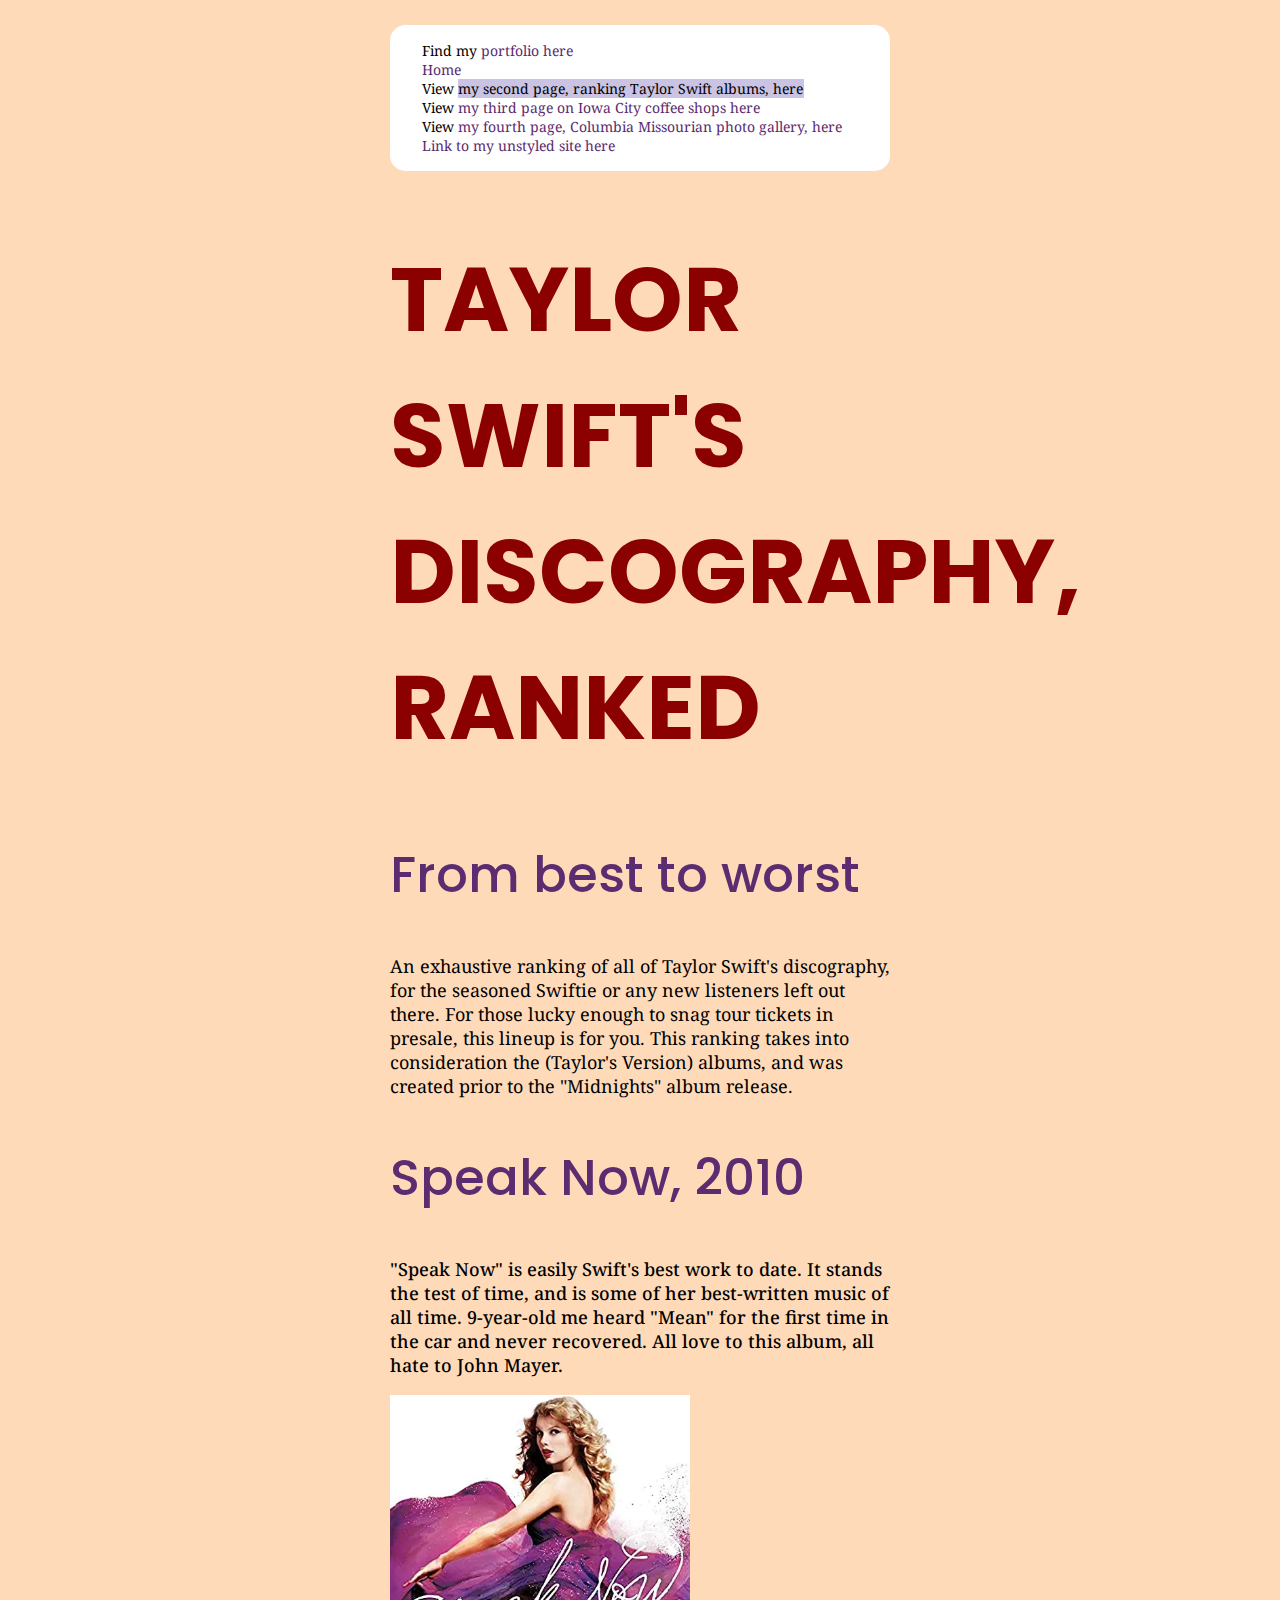
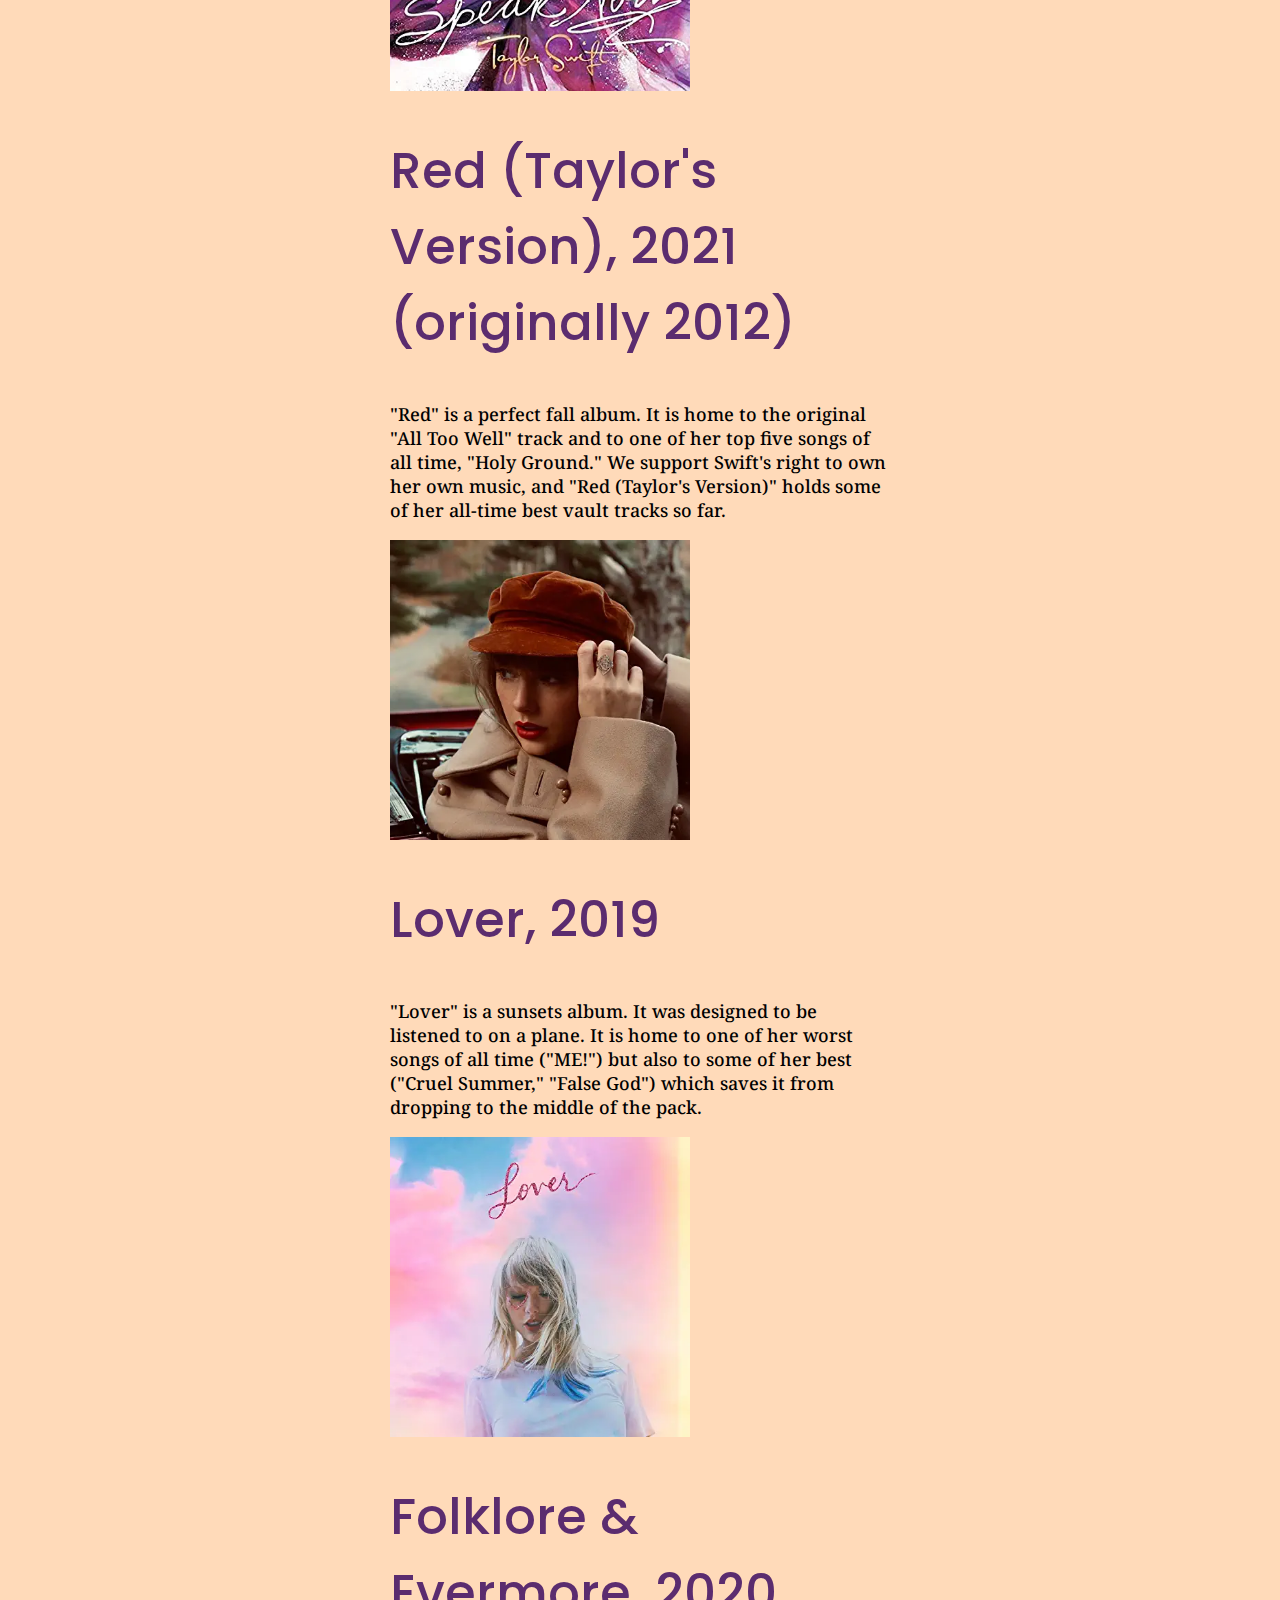
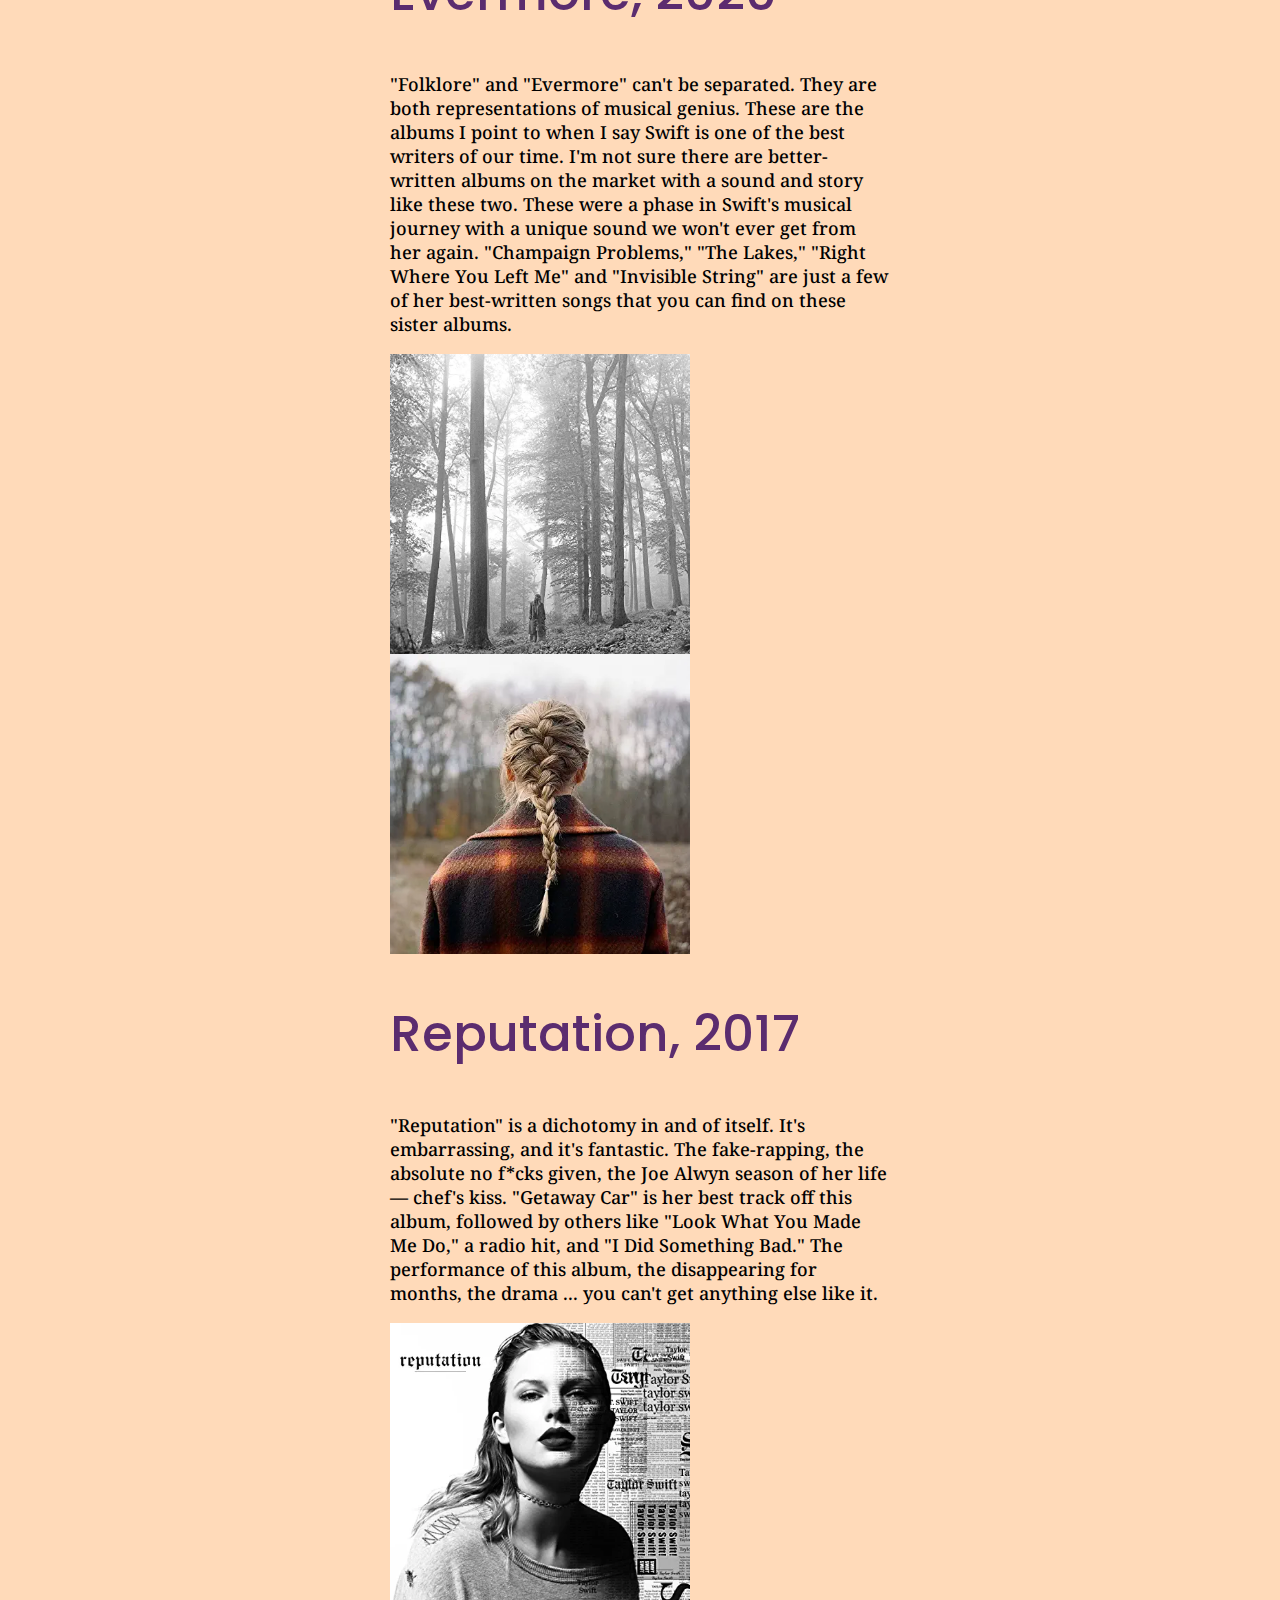
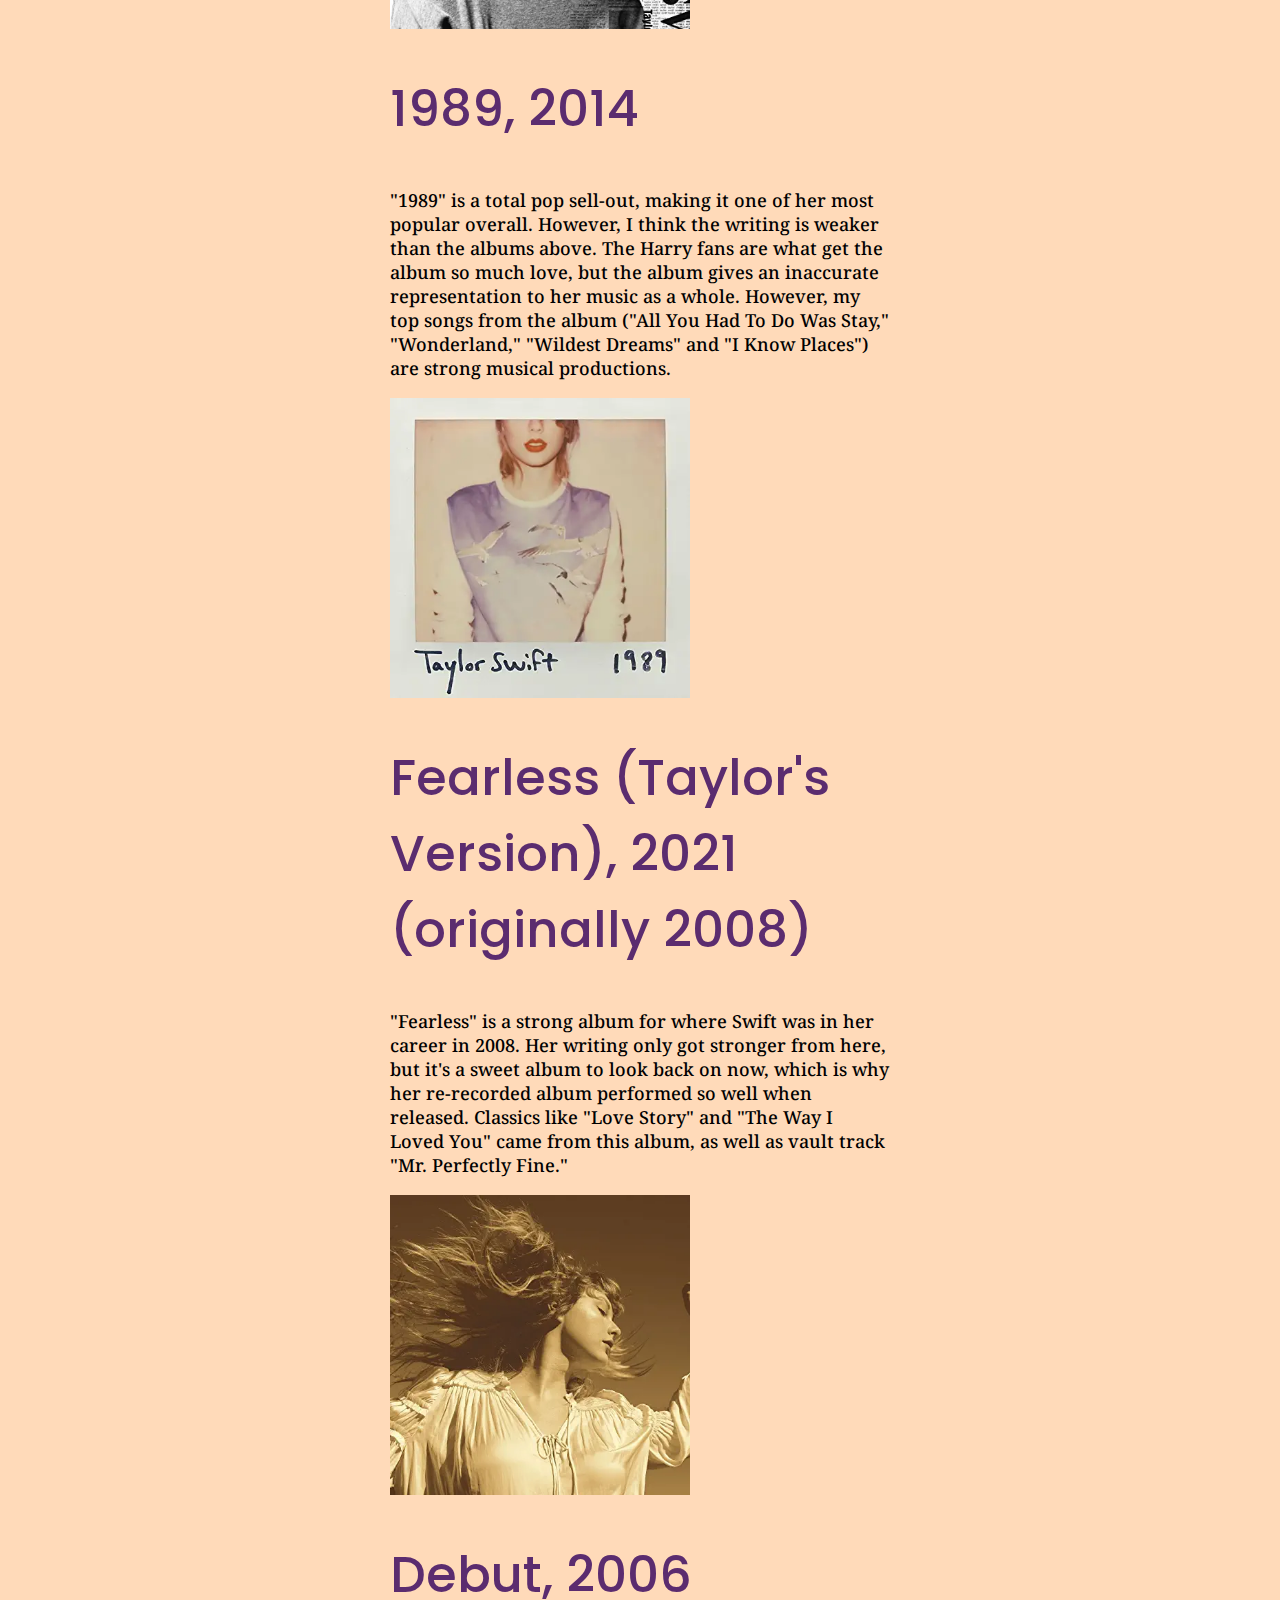
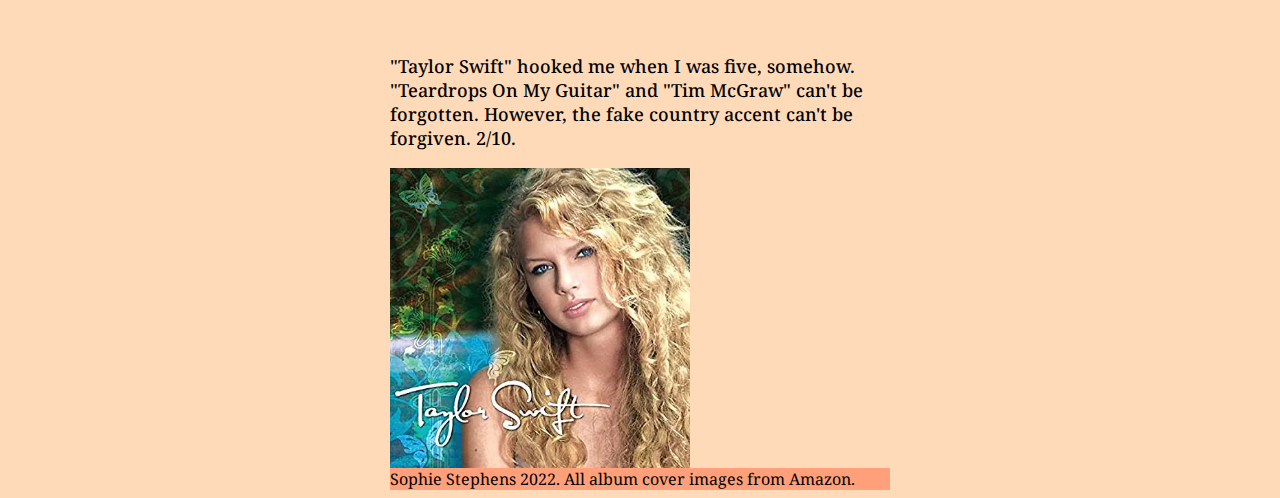
<file: taylor-swift-ranking.html>
<!DOCTYPE html>
<html lang="en" dir="ltr">
  <head>
    <meta charset="utf-8">
    <title>Ranking Taylor Swift Albums</title>
    <link rel="preconnect" href="https://fonts.googleapis.com">
  <link rel="preconnect" href="https://fonts.gstatic.com" crossorigin>
  <link href="https://fonts.googleapis.com/css2?family=Noto+Serif&family=Poppins:wght@500;700&display=swap" rel="stylesheet">
    <link rel="stylesheet" href="style.css">
  </head>
  <body>
    <a class="skip-link" href="#content">Skip to content</a>
    <nav>
        <ul>
          <li>Find my <a href="https://www.sophiestephensportfolio.com">portfolio here</a></li>
          <li> <a href="index.html">Home</a></li>
          <li>View <a class= "active" href="taylor-swift-ranking.html">my second page, ranking Taylor Swift albums, here</a></li>
          <li>View <a href="iowa-coffee.html">my third page on Iowa City coffee shops here</a></li>
          <li>View <a href="missourian-photo-gallery.html">my fourth page, Columbia Missourian photo gallery, here</a></li>
          <li><a href="oldindex.html">Link to my unstyled site here</a></li>
        </ul>
    </nav>

<main id="content">
    <div>
      <h1>Taylor Swift's Discography, Ranked</h1>
      <h2> From best to worst </h2>
      <p>An exhaustive ranking of all of Taylor Swift's discography, for the seasoned Swiftie or any new listeners left out there. For those lucky enough to snag tour tickets in presale, this lineup is for you. This ranking takes into consideration the (Taylor's Version) albums, and was created prior to the "Midnights" album release.</p>
    </div>
<ol>
  <li><h2>Speak Now, 2010</h2>
  <p>"Speak Now" is easily Swift's best work to date. It stands the test of time, and is some of her best-written music of all time. 9-year-old me heard "Mean" for the first time in the car and never recovered. All love to this album, all hate to John Mayer.</p>
    <img src="images/speak-now.jpeg" alt="album cover of Speak Now by Taylor Swift"></li>

  <li><h2>Red (Taylor's Version), 2021 (originally 2012)</h2>
  <p>"Red" is a perfect fall album. It is home to the original "All Too Well" track and to one of her top five songs of all time, "Holy Ground." We support Swift's right to own her own music, and "Red (Taylor's Version)" holds some of her all-time best vault tracks so far.</p>
    <img src="images/red-taylors-version.webp" alt="album cover of Red (Taylor's Version) by Taylor Swift"></li>

  <li><h2>Lover, 2019</h2>
  <p>"Lover" is a sunsets album. It was designed to be listened to on a plane. It is home to one of her worst songs of all time ("ME!") but also to some of her best ("Cruel Summer," "False God") which saves it from dropping to the middle of the pack. </p>
    <img src="images/lover.jpeg" alt="album cover of Lover by Taylor Swift"></li>

  <li><h2>Folklore & Evermore, 2020</h2>
  <p>"Folklore" and "Evermore" can't be separated. They are both representations of musical genius. These are the albums I point to when I say Swift is one of the best writers of our time. I'm not sure there are better-written albums on the market with a sound and story like these two. These were a phase in Swift's musical journey with a unique sound we won't ever get from her again. "Champaign Problems," "The Lakes," "Right Where You Left Me" and "Invisible String" are just a few of her best-written songs that you can find on these sister albums.</p>
    <img src="images/folklore.jpeg" alt="album cover of Folklore by Taylor Swift">
    <img src="images/evermore.jpeg" alt="album cover of Evermore by Taylor Swift"></li>

  <li><h2>Reputation, 2017</h2>
  <p>"Reputation" is a dichotomy in and of itself. It's embarrassing, and it's fantastic. The fake-rapping, the absolute no f*cks given, the Joe Alwyn season of her life — chef's kiss. "Getaway Car" is her best track off this album, followed by others like "Look What You Made Me Do," a radio hit, and "I Did Something Bad." The performance of this album, the disappearing for months, the drama ... you can't get anything else like it.</p>
    <img src="images/reputation.jpeg" alt="album cover of Reputation by Taylor Swift"></li>

  <li><h2>1989, 2014</h2>
  <p>"1989" is a total pop sell-out, making it one of her most popular overall. However, I think the writing is weaker than the albums above. The Harry fans are what get the album so much love, but the album gives an inaccurate representation to her music as a whole. However, my top songs from the album ("All You Had To Do Was Stay," "Wonderland," "Wildest Dreams" and "I Know Places") are strong musical productions.</p>
    <img src="images/1989.jpeg" alt="album cover of 1989 by Taylor Swift"></li>

  <li><h2>Fearless (Taylor's Version), 2021 (originally 2008)</h2>
  <p>"Fearless" is a strong album for where Swift was in her career in 2008. Her writing only got stronger from here, but it's a sweet album to look back on now, which is why her re-recorded album performed so well when released. Classics like "Love Story" and "The Way I Loved You" came from this album, as well as vault track "Mr. Perfectly Fine."</p>
    <img src="images/fearless-taylors-version.jpeg" alt="album cover of Fearless (Taylor's Version) by Taylor Swift"></li>

  <li><h2>Debut, 2006</h2>
  <p>"Taylor Swift" hooked me when I was five, somehow. "Teardrops On My Guitar" and "Tim McGraw" can't be forgotten. However, the fake country accent can't be forgiven. 2/10.</p>
    <img src="images/debut.jpeg" alt="album cover of Debut by Taylor Swift"></li>
</ol>
<footer>Sophie Stephens 2022. All album cover images from Amazon.</footer>
</main>
</body>
</html>
</file>
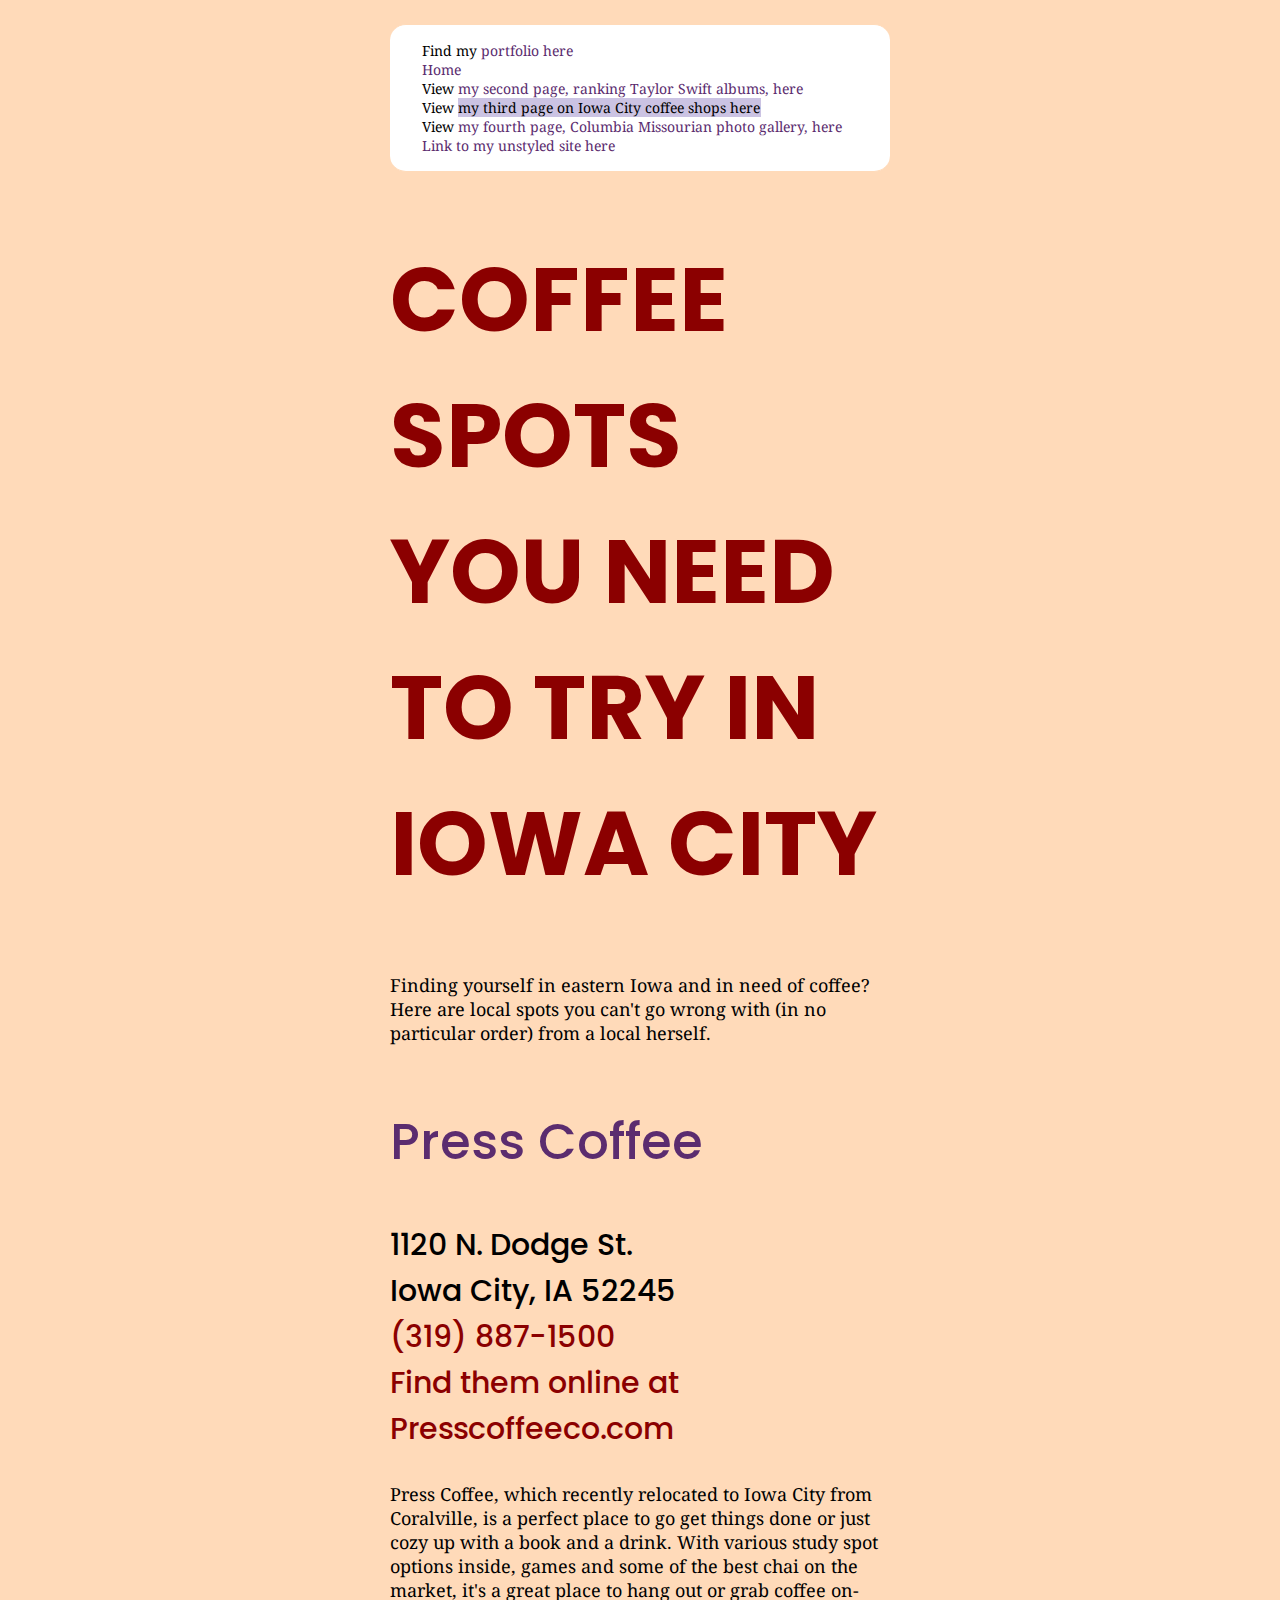
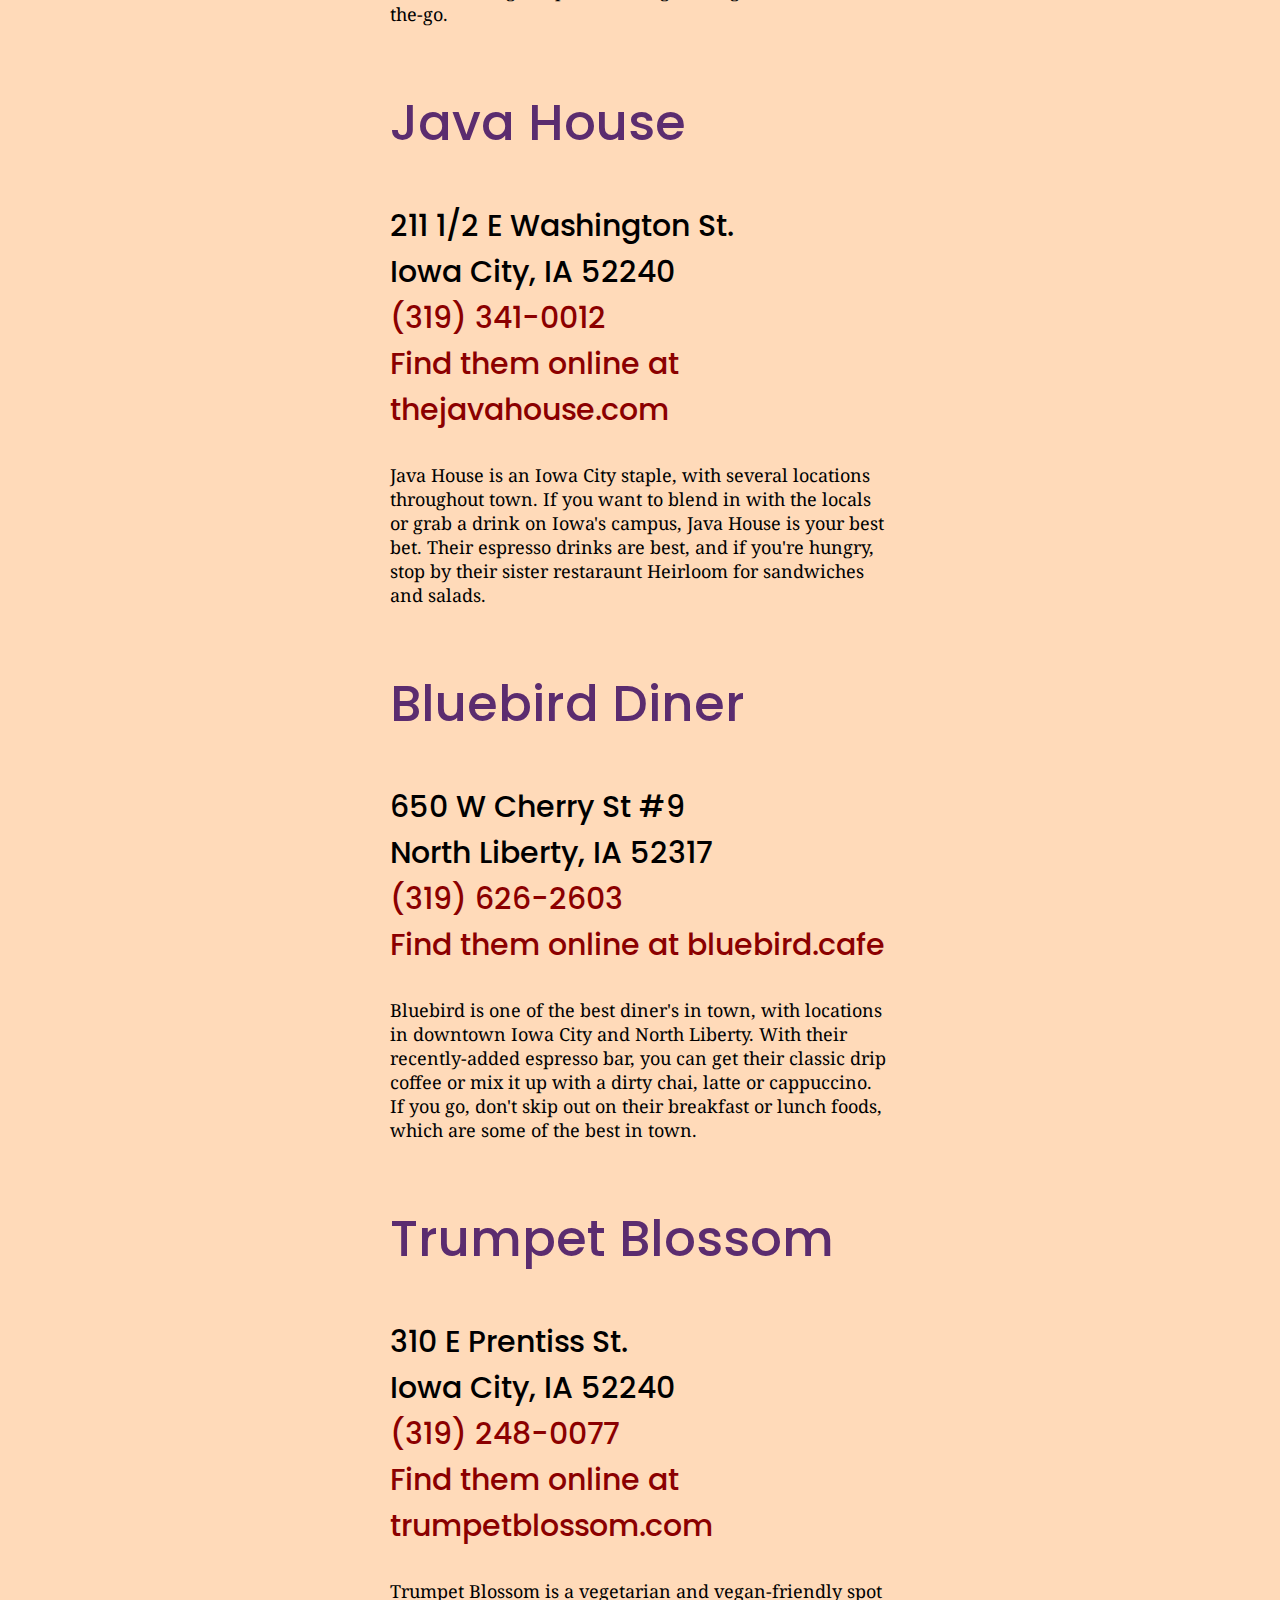
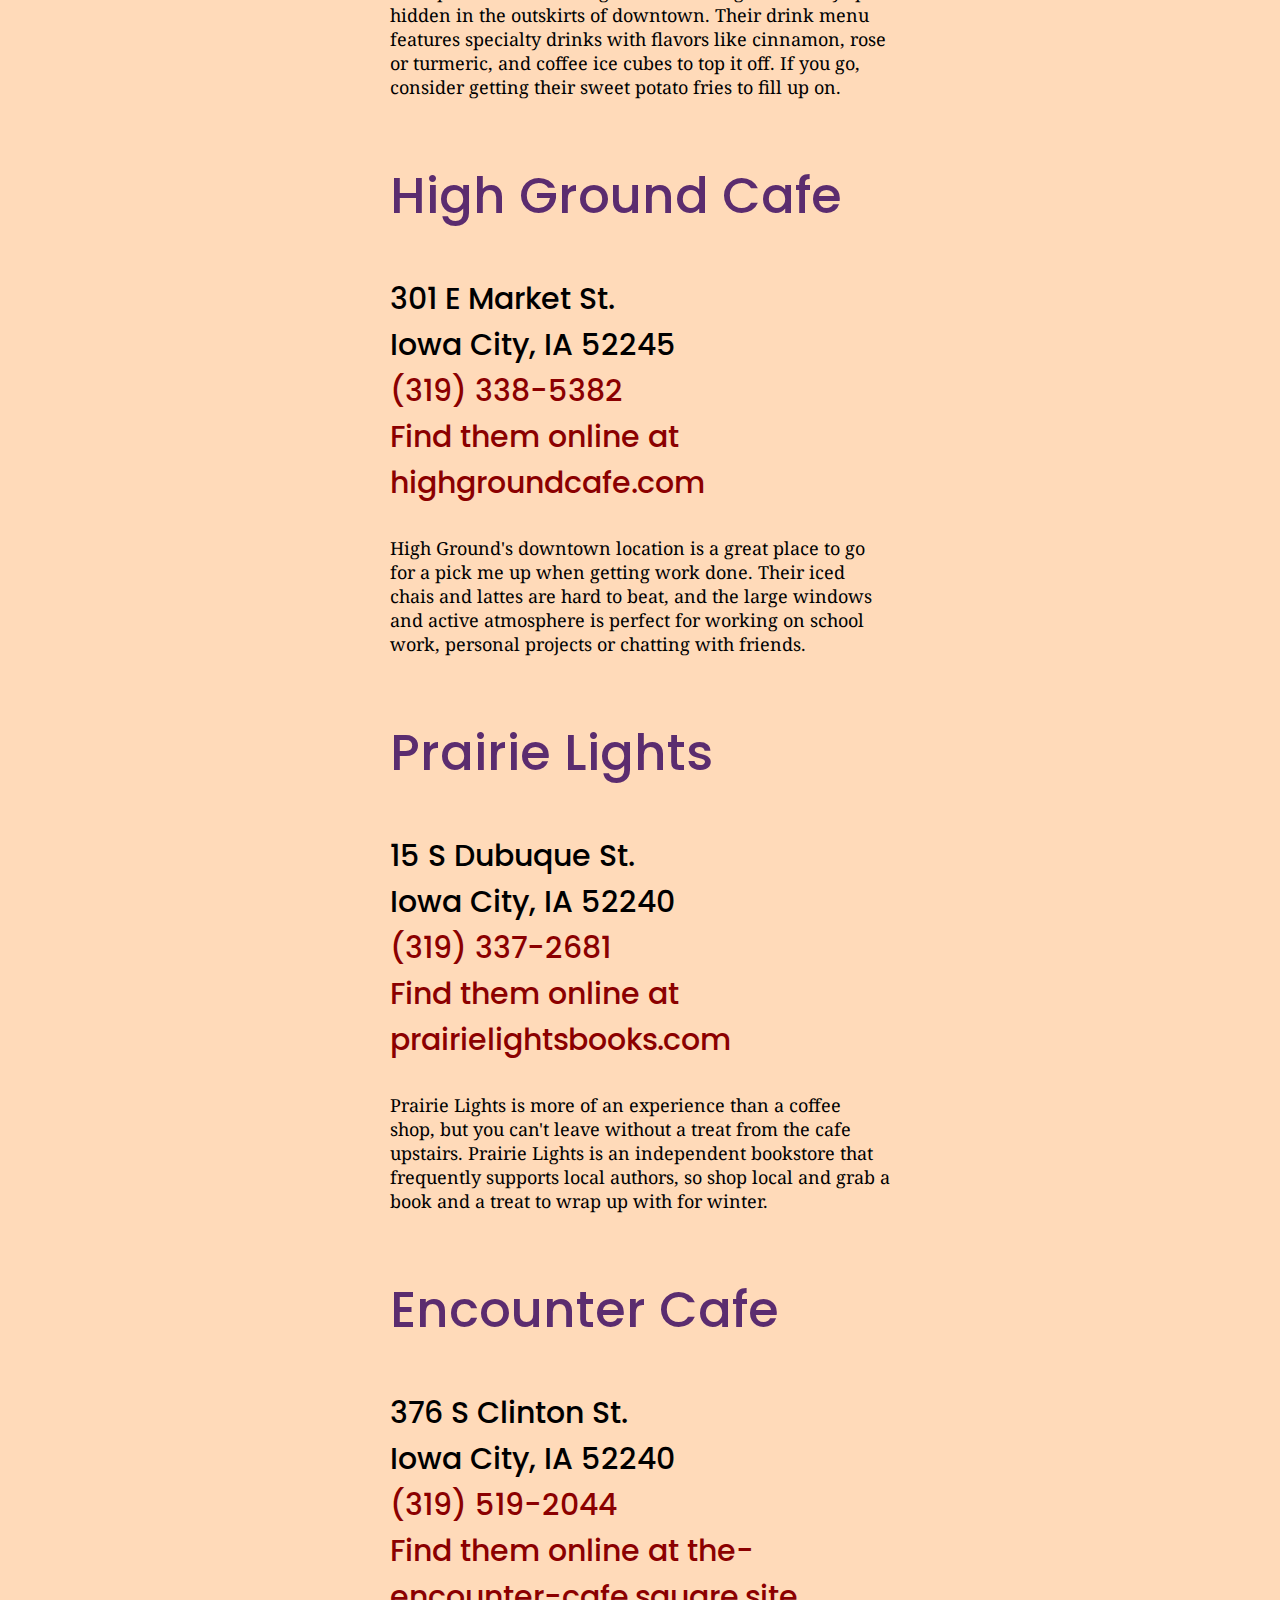
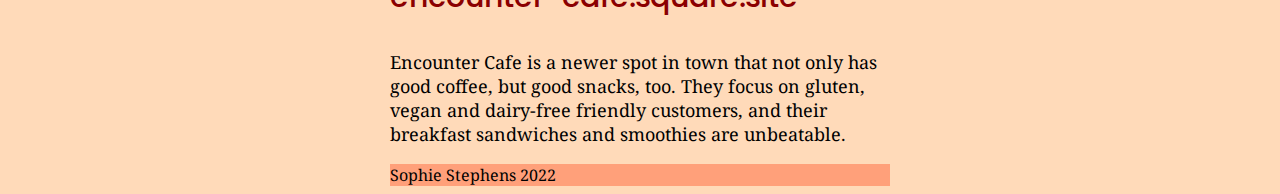
<file: third-page.html>
<!DOCTYPE html>
<html lang="en" dir="ltr">
  <head>
    <meta charset="utf-8">
    <title>Iowa City Coffee Shops</title>

    <link rel="preconnect" href="https://fonts.googleapis.com">
    <link rel="preconnect" href="https://fonts.gstatic.com" crossorigin>
    <link href="https://fonts.googleapis.com/css2?family=Noto+Serif&family=Poppins:wght@500;700&display=swap" rel="stylesheet">
    <link rel="stylesheet" href="style.css">

  </head>

<body>
  <a class="skip-link" href="#content">Skip to content</a>
  <nav>
      <ul>
        <li>Find my <a href="https://www.sophiestephensportfolio.com">portfolio here</a></li>
        <li> <a href="index.html">Home</a></li>
        <li>View <a href="second-page.html">my second page, ranking Taylor Swift albums, here</a></li>
        <li>View <a class= "active" href="third-page.html">my third page on Iowa City coffee shops here</a></li>
        <li>View <a href="fourth-page.html">my fourth page, Columbia Missourian photo gallery, here</a></li>
        <li><a href="oldindex.html">Link to my unstyled site here</a></li>
      </ul>
  </nav>

<main id="content">
<div>
  <h1> Coffee spots you need to try in Iowa City </h1>
    <p> Finding yourself in eastern Iowa and in need of coffee? Here are local spots you can't go wrong with (in no particular order) from a local herself. </p>
</div>

<section class="location-holder">
<div>
  <h2> Press Coffee </h2>
    <h3>1120 N. Dodge St.<br>
      Iowa City, IA 52245
      <br> <a href=tel:+3198871500>(319) 887-1500</a>
      <br> <a href="Presscoffeeco.com">Find them online at Presscoffeeco.com</a> </h3>
    <p>Press Coffee, which recently relocated to Iowa City from Coralville, is a perfect place to go get things done or just cozy up with a book and a drink. With various study spot options inside, games and some of the best chai on the market, it's a great place to hang out or grab coffee on-the-go.</p>
</div>
</section>
<section class="location-holder">
<div>
  <h2> Java House </h2>
    <h3> 211 1/2 E Washington St.
      <br> Iowa City, IA 52240
      <br> <a href=tel:+3193410012>(319) 341-0012</a>
      <br> <a href="thejavahouse.com">Find them online at thejavahouse.com</a></h3>
    <p> Java House is an Iowa City staple, with several locations throughout town. If you want to blend in with the locals or grab a drink on Iowa's campus, Java House is your best bet. Their espresso drinks are best, and if you're hungry, stop by their sister restaraunt Heirloom for sandwiches and salads. </p>
</div>
</section>
<section class="location-holder">
<div>
  <h2> Bluebird Diner </h2>
    <h3> 650 W Cherry St #9
      <br> North Liberty, IA 52317
      <br> <a href=tel:+3196262603>(319) 626-2603</a>
      <br> <a href="bluebird.cafe">Find them online at bluebird.cafe</a> </h3>
    <p> Bluebird is one of the best diner's in town, with locations in downtown Iowa City and North Liberty. With their recently-added espresso bar, you can get their classic drip coffee or mix it up with a dirty chai, latte or cappuccino. If you go, don't skip out on their breakfast or lunch foods, which are some of the best in town. </p>
</div>
</section>
<section class="location-holder">
<div>
  <h2> Trumpet Blossom </h2>
    <h3> 310 E Prentiss St.
      <br> Iowa City, IA 52240
      <br> <a href=tel:+3192480077>(319) 248-0077</a>
      <br> <a href="https://www.trumpetblossom.com/">Find them online at trumpetblossom.com</a> </h3>
    <p> Trumpet Blossom is a vegetarian and vegan-friendly spot hidden in the outskirts of downtown. Their drink menu features specialty drinks with flavors like cinnamon, rose or turmeric, and coffee ice cubes to top it off. If you go, consider getting their sweet potato fries to fill up on. </p>
</div>
</section>
<section class="location-holder">
<div>
  <h2> High Ground Cafe </h2>
    <h3> 301 E Market St.
      <br> Iowa City, IA 52245
      <br> <a href=tel:+3193385382>(319) 338-5382</a>
      <br> <a href="https://www.highgroundcafe.com/">Find them online at highgroundcafe.com</a> </h3>
    <p>High Ground's downtown location is a great place to go for a pick me up when getting work done. Their iced chais and lattes are hard to beat, and the large windows and active atmosphere is perfect for working on school work, personal projects or chatting with friends. </p>
</div>
</section>
<section class="location-holder">
<div>
  <h2> Prairie Lights </h2>
    <h3> 15 S Dubuque St.
      <br>Iowa City, IA 52240
      <br> <a href=tel:+3193372681>(319) 337-2681</a>
      <br> <a href="prairielightsbooks.com">Find them online at prairielightsbooks.com</a> </h3>
    <p> Prairie Lights is more of an experience than a coffee shop, but you can't leave without a treat from the cafe upstairs. Prairie Lights is an independent bookstore that frequently supports local authors, so shop local and grab a book and a treat to wrap up with for winter. </p>
</div>
</section>
<section class="location-holder">
<div>
  <h2> Encounter Cafe </h2>
    <h3> 376 S Clinton St.
      <br>Iowa City, IA 52240
      <br> <a href=tel:+3195192044>(319) 519-2044</a>
      <br> <a href="the-encounter-cafe.square.site">Find them online at the-encounter-cafe.square.site</a> </h3>
    <p> Encounter Cafe is a newer spot in town that not only has good coffee, but good snacks, too. They focus on gluten, vegan and dairy-free friendly customers, and their breakfast sandwiches and smoothies are unbeatable. </p>
</div>
</section>
<footer>Sophie Stephens 2022</footer>
</main>
</body>
</html>
</file>
<file: style.css>
/*font-family: 'Poppins', sans-serif; 'Noto Serif', serif;*/

html{
  display: flex;
  flex-direction: column;
  flex-wrap: wrap;
  align-content: center;
  align-items: center;
}

h1 {
  font-family: 'Poppins', sans-serif;
  font-weight: 700;
  text-transform: uppercase;
  color: #8B0000;
  font-size: 90px;
}

h2{
  font-family: "Poppins", sans-serif;
  font-weight: 500;
  font-size: 50px;
  color: #5B2C6F;
}

h3{
  font-family: "Poppins", sans-serif;
  font-weight: 500;
  font-size: 30px;
  color: #000000;
}

h4{
  font-family: "Noto Serif", serif;
  font-size: 20px;
}

p{
  font-size: 18px;
  font-family: "Noto Serif", serif;
  color: #000000;
}

body {
  background-color: #FFDAB9;
  max-width: 500px;
}

a{
  color: #8B0000;
}

/*nav bar*/
nav {
  background-color: #FFFFFF;
  font-size: 14px;
  display: block;
  padding: 1rem;
  margin: 1rem;
  border-bottom: 1px solid #FFDAB9;
  border-top: 1px solid #FFDAB9;
  width: 100%;
  max-width: 1000px;
  border-radius: 1rem;
  padding: 1rem 2rem;
  box-sizing: border-box;
  margin: 1rem auto;
}

ul, ol {
  list-style-type: none;
  padding-inline-start: 0px;
  margin-block-start: 0px;
  margin-block-end: 0px;
}

ul li {
  font-family: "Noto Serif", serif;
  font-size: 14px;
  list-style-type: none;
  padding-inline-start: 0px;
  margin-block-start: 0px;
  margin-block-end: 0px;
}

ol li {
  font-family: "Poppins", sans-serif;
  font-weight: 500;
  font-size: 30px;
  color: #5B2C6F;
}

.active {
  background-color: #CBC3E3;
  color: #000;
  padding: 0.025rem;
}

nav a {
  color: #5B2C6F;
}

a {
  text-decoration: none;
}
/*end nav*/

img {
  align-items: center;
  width: 300px;
  margin: 0px;
  display: flex;
  flex-direction: row;
}

Footer{
  background-color: #FFA07A;
  font-family: "Noto Serif", serif;
}

figcaption {
  font-family: "Noto Serif", serif;
  font-size: 14px;
}

/*mobile default*/
.media-holder {
  width: 100%;
  margin: 0;
  display: flex;
  flex-direction: row;
}

.image-holder .text-holder {
  width: 100%;
  margin: 0;
  display: flex;
  flex-direction: row;
}

.location-holder {
  width: 100%;
  margin: 0;
  display: flex;
  flex-direction: row;
}

.location-holder, .text-holder { /*for location list*/
  width: 100%;
}

/*figure and .gallery-image styles*/
.gallery-image {
  margin-block-start: 0;
  margin-block-end: 0;
  margin-inline-start: 0;
  margin-inline-end: 0;
  margin: 4rem auto;
  width: 100%;
  max-width: 700px;
}

.gallery-image img{
  width: 100%;
}

/*skip link styles*/
.skip-link {
  position: absolute;
  width: 1px;
  height: 1px;
  padding: 0;
  margin: -1px;
  overflow: hidden;
  border: 0;
}

.skip-link:focus{
  width: unset;
  height: unset;
  position: relative;
  padding: unset;
  margin: unset;
  font-size: 2rem;
}

/*photo gallery styles*/
.button_holder {
  display: flex;
  flex-direction: row;
  justify-content: space-between;
  margin-top: 1rem;
  margin-bottom: 1rem;
}

.hideThis {
  display: none;
}

button {
  background-color: #CBC3E3;
  border: none;
  color: #5B2C6F;
  text-align: center;
  font-family: "Noto Serif", serif;
  display: block;
  cursor: pointer;
  width: 100px;
  border-radius: 3px;
  padding: 1rem;
}

figcaption {
  font-size: 16px;
  font-family: "Noto Serif", serif;
  color: #000000;
}

/*media 555px wide*/
@media (min-width: 555px){
  .media-holder {
    flex-direction: row;
  }
  .image-holder {
    flex-direction: row;
    margin: 4rem 0;
    width: 25%;
  }

}
/*media 800px*/
@media (min-width: 800px){
    .image-holder {
      flex-direction: row;
      width: 50%;
    }
    .text-holder {
      width: 50%;
  }

}
</file>
